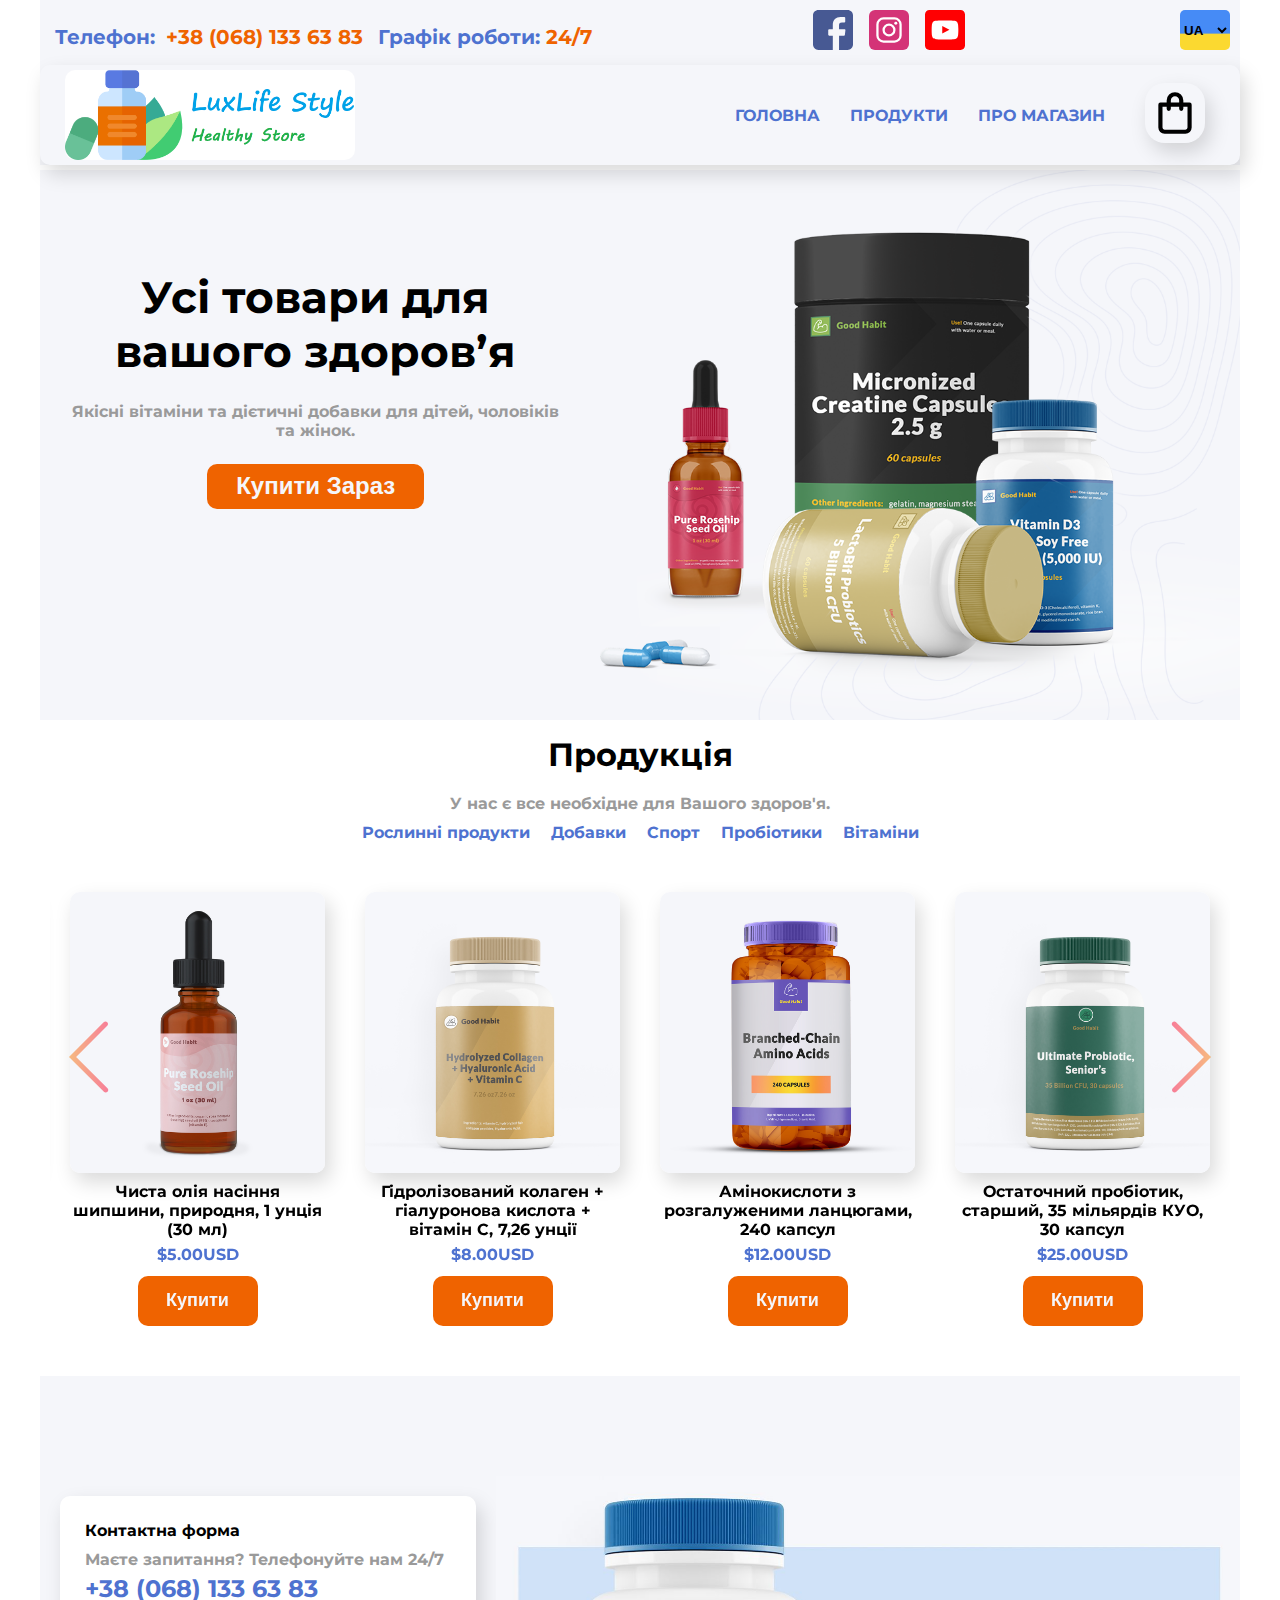
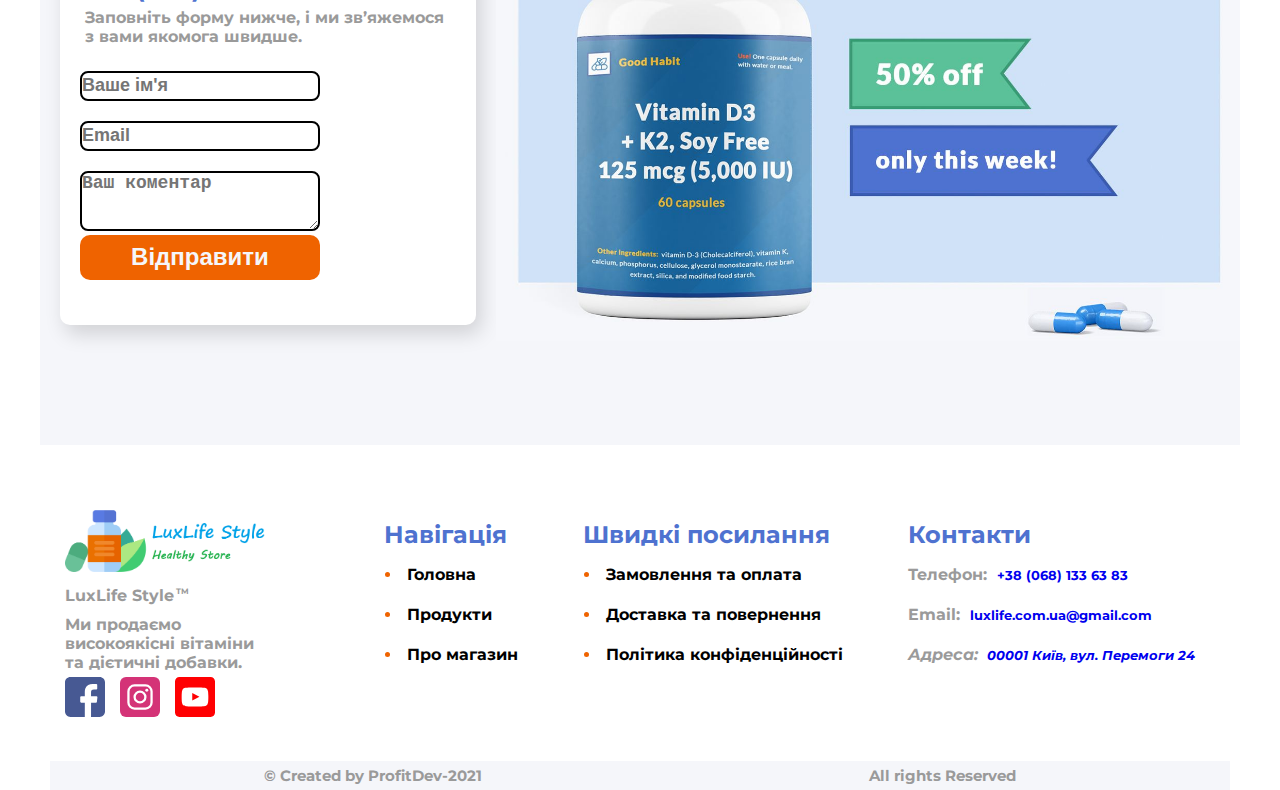
<file: index.html>
<!DOCTYPE html>
<html lang="en">
<head>
	<meta charset="UTF-8">
	<meta http-equiv="X-UA-Compatible" content="IE=edge">
	<meta name="viewport" content="width=device-width, initial-scale=1.0">
	<title>My coursel project adaptive burger + carousel</title>
    <link rel="stylesheet" href="css/css-base-data/top-contact.css">
    <link rel="stylesheet" href="css/css-base-data/burger.css">
    <link rel="stylesheet" href="css/css-base-data/form-content.css">
    <link rel="stylesheet" href="css/css-base-data/footer.css">
	<link rel="stylesheet" href="css/index/carousel.css">
	<link rel="stylesheet" href="css/index/main.css">
	<link rel="stylesheet" href="js/index.js">
</head>
<body>
	<!-- header-top -->
	<header>
		<div class="header-top-content">
			<div class="contacts">
				<div class="contact-title">Телефон:
					<a href="tel:+380681336383">+38 (068) 133 63 83</a>
				</div>
				<div class="working-hours">Графік роботи: <span>24/7</span></div>
			</div>
			<div class="social-icons">
				<a href="http://www.facebook.com" target="_blank"><img src="img/header-img/sn-icons/facebook-a.svg" alt="іконка фейсбук"></a>
				<a href="http://www.instagram.com" target="_blank"><img src="img/header-img/sn-icons/insta.svg" alt="іконка інстаграм"></a>
				<a href="http://www.youtube.com" target="_blank"><img src="img/header-img/sn-icons/yout.svg" alt="іконка ютуб"></a>
			</div>
			<div class="languages">
				<div class="lng-list">
					<select>
						<option value="1">UA</option>
						<option value="2">RU</option>
						<option value="3">EN</option>
					</select>
				</div>
			</div>
		</div>
		<div class="header">
			<div class="header-body">
				<a href="index.html" class="header-logo">
					<img src="img/header-img/logo-icons/logo.png" alt="logo">
				</a>
				<div class="header-burger">
					<span></span>
				</div>
				<nav class="header-menu">
					<ul class="header-list">
						<li>
							<a class="header-link" href="index.html">Головна</a>
						</li>
						<li>
							<a class="header-link" href="products.html">Продукти</a>
						</li>
						<li>
							<a class="header-link" href="about-us.html">Про магазин</a>
						</li>
						<li>
							<a href="shopping-cart.html"><img class="sh-cart" src="img/header-img/shopping-cart-ic/sh-cart.svg" alt="іконка корзини покупок"></a>
						</li>
						<li>
							<a class="header-link" href="shopping-cart.html">Кошик</a>
						</li>
					</ul>
					<div class="header-top-content-burger">
						<div class="contacts">
							<div class="contact-title">Телефон:
								<a href="tel:+380681336383">+38 (068) 133 63 83</a>
							</div>
							<div class="working-hours">Графік роботи: <span>24/7</span></div>
						</div>
						<div class="social-icons">
							<a href="http://www.facebook.com" target="_blank"><img src="img/header-img/sn-icons/facebook-a.svg" alt="іконка фейсбук"></a>
							<a href="http://www.instagram.com" target="_blank"><img src="img/header-img/sn-icons/insta.svg" alt="іконка інстаграм"></a>
							<a href="http://www.youtube.com" target="_blank"><img src="img/header-img/sn-icons/yout.svg" alt="іконка ютуб"></a>
						</div>
						<div class="languages">
							<div class="lng-list">
								<select>
									<option value="1">UA</option>
									<option value="2">RU</option>
									<option value="3">EN</option>
								</select>
							</div>
						</div>
					</div>
				</nav>
			</div>
		</div>
    </header>
    <main>
		<!-- banner-a -->
        <section class="banner-main">
			<div class="banner-m-content">
				<div class="banner-m-discription">
					<h1>Усі товари для вашого здоров’я</h1>
                    <br>
                    <p>
						Якісні вітаміни та дієтичні добавки для дітей, чоловіків та жінок.
                    </p>
                    <br>
                    <button>Купити Зараз</button>
                </div>
                <div>
					<img src="img/main-img/background/background-main.png" alt="основний банер">
                </div>
            </div>
        </section>
        <!-- products list -->
        <section class="prod-list-container">
			<div class="prod-list-inner">
				<header>
					<h1 class="prod-title">Продукція</h1>
                    <p>У нас є все необхідне для Вашого здоров'я.</p>
                    <nav>
						<a href="#">Рослинні продукти</a>
                        <a href="#">Добавки</a>
                        <a href="#">Спорт</a>
                        <a href="#">Пробіотики</a>
                        <a href="#">Вітаміни</a>
                    </nav>
                    <hr>
                </header>
				<!-- slider b -->
				<div class="wrapper">
					<div class="slider">
						<div class="slider-item">
							<article>
								<img src="img/main-img/products/herbal-products/a.jpg" alt="Чиста олія насіння шипшини, 1 унція (30 мл)">
								<h4 class="product-title">Чиста олія насіння шипшини, природня, 1 унція (30 мл)</h4>
								<span class="prod-price">$5.00USD</span>
								<br>
								<button>Купити</button>
							</article>
						</div>
						<div class="slider-item">
							<article>
								<img src="img/main-img/products/supplements/a.jpg" alt="Гідролізований колаген + гіалуронова кислота + вітамін С, 7,26 унції">
								<h4 class="product-title">Гідролізований колаген + гіалуронова кислота + вітамін С, 7,26 унції</h4>
								<span class="prod-price">$8.00USD</span>
								<br>
								<button>Купити</button>
							</article>
						</div>
						<div class="slider-item">
							<article>
								<img src="img/main-img/products/sports/a.jpg" alt="Амінокислоти з розгалуженими ланцюгами, 240 капсул">
								<h4 class="product-title">Амінокислоти з розгалуженими ланцюгами, 240 капсул</h4>
								<span class="prod-price">$12.00USD</span>
								<br>
								<button>Купити</button>
							</article>
						</div>
						<div class="slider-item">
							<article>
								<img src="img/main-img/products/probiotics/a.jpg" alt="Остаточний пробіотик, старший, 35 мільярдів КУО, 30 капсул">
								<h4 class="product-title">Остаточний пробіотик, старший, 35 мільярдів КУО, 30 капсул</h4>
								<span class="prod-price">$25.00USD</span>
								<br>
								<button>Купити</button>
							</article>
						</div>
						<div class="slider-item">
							<article>
								<img src="img/main-img/products/herbal-products/a.jpg" alt="Чиста олія насіння шипшини, 1 унція (30 мл)">
								<h4 class="product-title">Чиста олія насіння шипшини, природня, 1 унція (30 мл)</h4>
								<span class="prod-price">$5.00USD</span>
								<br>
								<button>Купити</button>
							</article>
						</div>
						<div class="slider-item">
							<article>
								<img src="img/main-img/products/supplements/a.jpg" alt="Гідролізований колаген + гіалуронова кислота + вітамін С, 7,26 унції">
								<h4 class="product-title">Гідролізований колаген + гіалуронова кислота + вітамін С, 7,26 унції</h4>
								<span class="prod-price">$8.00USD</span>
								<br>
								<button>Купити</button>
							</article>
						</div>
						<div class="slider-item">
							<article>
								<img src="img/main-img/products/sports/a.jpg" alt="Амінокислоти з розгалуженими ланцюгами, 240 капсул">
								<h4 class="product-title">Амінокислоти з розгалуженими ланцюгами, 240 капсул</h4>
								<span class="prod-price">$12.00USD</span>
								<br>
								<button>Купити</button>
							</article>
						</div>
						<div class="slider-item">
							<article>
								<img src="img/main-img/products/probiotics/a.jpg" alt="Остаточний пробіотик, старший, 35 мільярдів КУО, 30 капсул">
								<h4 class="product-title">Остаточний пробіотик, старший, 35 мільярдів КУО, 30 капсул</h4>
								<span class="prod-price">$25.00USD</span>
								<br>
								<button>Купити</button>
							</article>
						</div>
						<div class="slider-item">
							<article>
								<img src="img/main-img/products/herbal-products/a.jpg" alt="Чиста олія насіння шипшини, 1 унція (30 мл)">
								<h4 class="product-title">Чиста олія насіння шипшини, природня, 1 унція (30 мл)</h4>
								<span class="prod-price">$5.00USD</span>
								<br>
								<button>Купити</button>
							</article>
						</div>
					</div>
				</div>
			</div>
        </section>
        <!-- contact form -->
        <section class="low-form-content">
			<div class="form">
				<div class="form-text">
					<h4>Контактна форма</h4>
                    <p>Маєте запитання? Телефонуйте нам 24/7</p>
                    <span>
						<a href="tel:+380681336383">+38 (068) 133 63 83</a>
                    </span>
                    <p>Заповніть форму нижче, і ми зв’яжемося з вами якомога швидше.</p>
                </div>
                <form>
					<label>
						<input type="text" name="name" placeholder="Ваше ім'я" required>
                    </label>
                    <label class="email">
						<input type="email" name="email" placeholder="Email" required>
                    </label>
                    <label>
						<textarea name="message" placeholder="Ваш коментар" maxlength="100" required></textarea>
                    </label>
                    <br>
                    <button type="submit">Відправити</button>
                </form>
            </div>
            <div>
				<img src="img/footer-img/banner-footer.jpg" alt="нижній баннер">
            </div>
        </section>
    </main>
    <!-- footer -->
    <footer>
		<section class="ftr-wr">
			<div class="ftr-logo-container">
				<img class="ftr-logo" src="img/header-img/logo-icons/logo.png" alt="логотип">
                <h4>LuxLife Style<span> TM</span></h4>
                <p>Ми продаємо високоякісні вітаміни та дієтичні добавки.</p>
                <div class="ftr-icons">
					<a href="http://www.facebook.com" target="_blank"><img src="img/header-img/sn-icons/facebook-a.svg" alt="іконка фейсбук"></a>
                    <a href="http://www.instagram.com" target="_blank"><img src="img/header-img/sn-icons/insta.svg" alt="іконка інстаграм"></a>
                    <a href="http://www.youtube.com" target="_blank"><img src="img/header-img/sn-icons/yout.svg" alt="іконка ютуб"></a>
                </div>
            </div>
            <nav class="nav-wr">
				<div class="manu-nav">
					<h2>Навігація</h2>
                    <ul>
						<li><a href="index.html">Головна</a></li>
                        <li><a href="products.html">Продукти</a></li>
                        <li><a href="about-us.html">Про магазин</a></li>
                    </ul>
                </div>
                <div class="ftr-qlinks">
					<h2>Швидкі посилання</h2>
                    <ul>
						<li><a href="order_payment.html">Замовлення та оплата</a></li>
                        <li><a href="delivery_return.html">Доставка та повернення</a></li>
                        <li><a href="privacy-policy.html">Політика конфіденційності</a></li>
                    </ul>
                </div>
                <div class="ftr-contacts">
					<h2>Контакти</h2>
                    <span class="f-contact-title">Телефон:
						<a href="tel:+380681336383">+38 (068) 133 63 83</a>
                    </span>
                    <br>
                    <span class="f-contact-title">Email:
						<a href="mailto:luxlife.com.ua@gmail.com/">luxlife.com.ua@gmail.com</a>
                    </span>
                    <br>
                    <address class="f-contact-title"><span>Адреса:</span>
                        <a href="https://goo.gl/maps/BroxCbzS1beCX99C8" target="_blank">00001 Київ, вул. Перемоги 24</a>
                    </address>
                </div>
            </nav>
        </section>
        <div class="created-by">
			<p>© Created by ProfitDev-2021</p>
            <p>All rights Reserved</p>
        </div>
    </footer>

	<!-- jQuery -->
	<script src="https://code.jquery.com/jquery-3.5.1.min.js"></script>
	<script src="https://code.jquery.com/jquery-3.5.1.slim.min.js"></script>
	
	<!-- JS -->
	<script src="js/slick.min.js"></script>
	<script src="js/carousel.js"></script>
	<script src="js/index.js"></script>

</body>
</html>
</file>
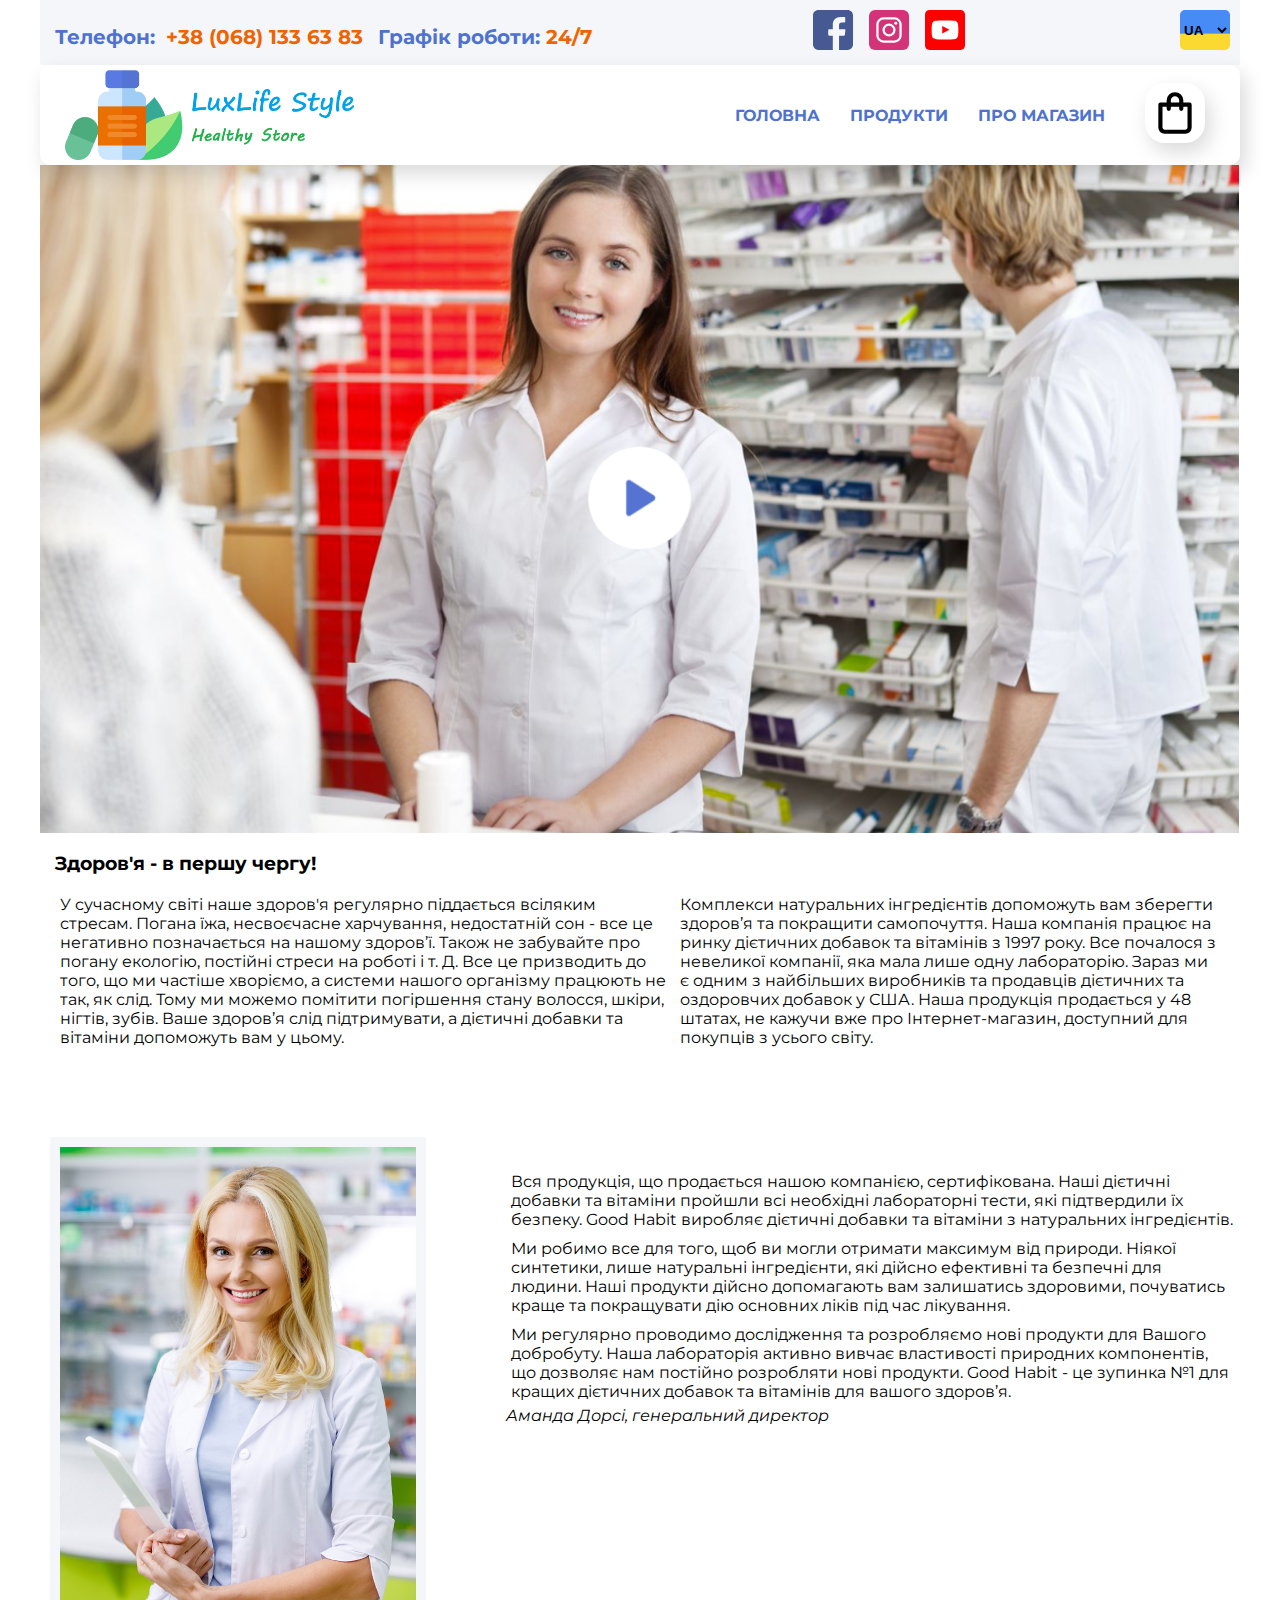
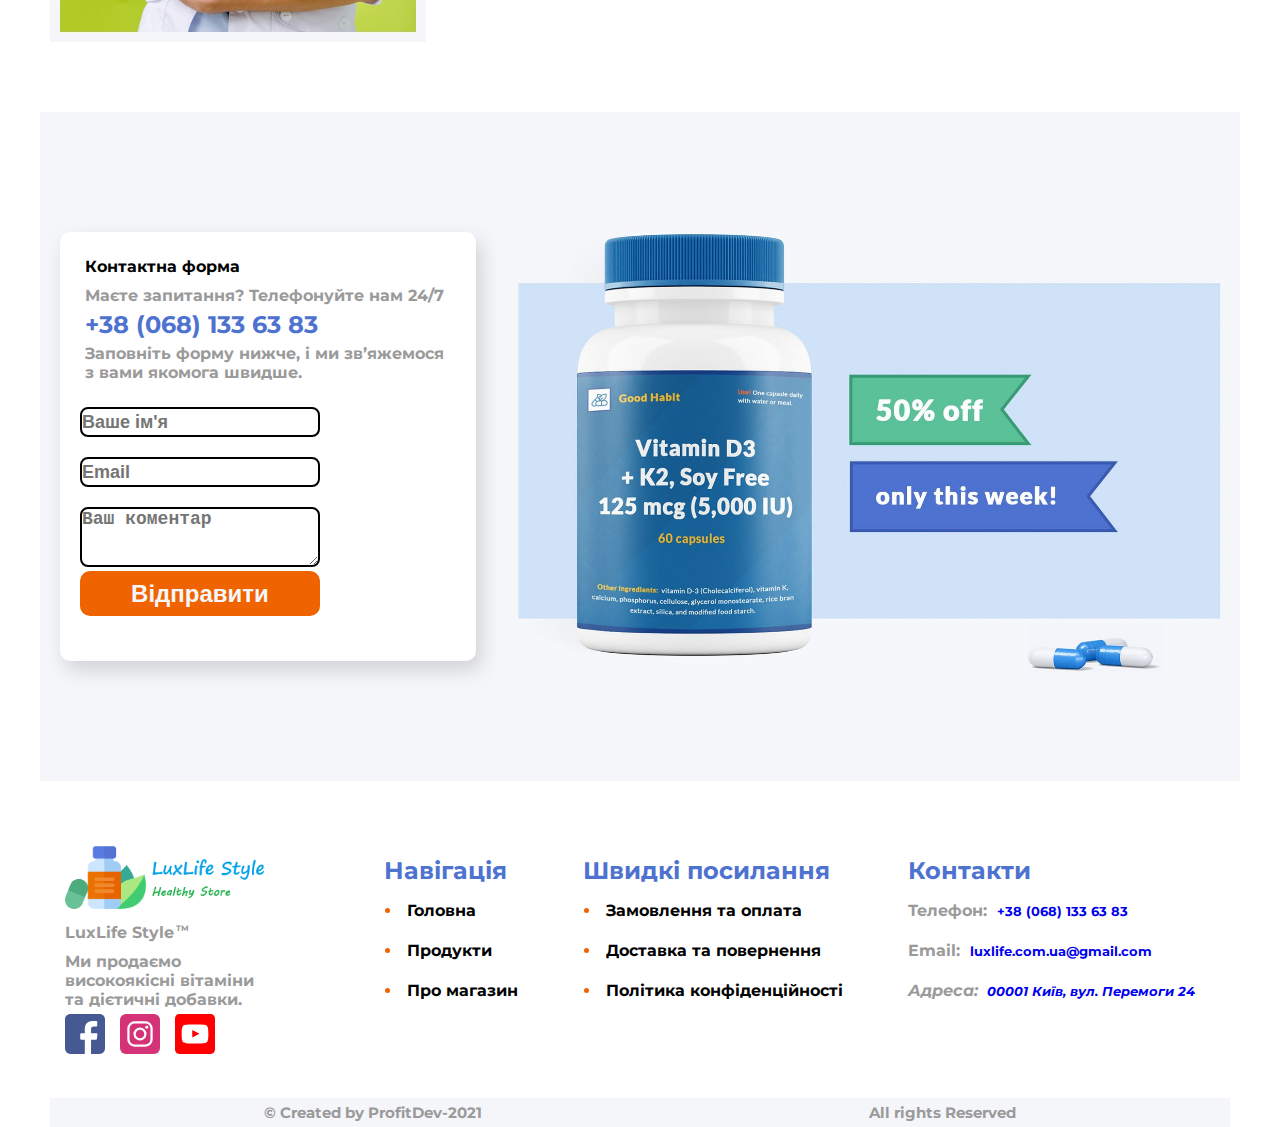
<file: about-us.html>
<!DOCTYPE html>
<html lang="uk">
<head>
    <meta charset="UTF-8">
    <meta name="viewport" content="width=device-width, initial-scale=1.0">
    <title>About us</title>
    <link rel="stylesheet" href="css/css-base-data/top-contact.css">
    <link rel="stylesheet" href="css/css-base-data/burger.css">
    <link rel="stylesheet" href="css/css-base-data/form-content.css">
    <link rel="stylesheet" href="css/css-base-data/footer.css">
    <link rel="stylesheet" href="css/about-us/about-us-main.css">
</head>
<body>
     <!-- header-top -->
     <header>
        <div class="header-top-content">
            <div class="contacts">
                <div class="contact-title">Телефон:
                    <a href="tel:+380681336383">+38 (068) 133 63 83</a>
                </div>
                <div class="working-hours">Графік роботи: <span>24/7</span></div>
            </div>
            <div class="social-icons">
                <a href="http://www.facebook.com" target="_blank"><img src="img/header-img/sn-icons/facebook-a.svg" alt="іконка фейсбук"></a>
                <a href="http://www.instagram.com" target="_blank"><img src="img/header-img/sn-icons/insta.svg" alt="іконка інстаграм"></a>
                <a href="http://www.youtube.com" target="_blank"><img src="img/header-img/sn-icons/yout.svg" alt="іконка ютуб"></a>
            </div>
            <div class="languages">
                <div class="lng-list">
                    <select>
                        <option value="1">UA</option>
                        <option value="2">RU</option>
                        <option value="3">EN</option>
                    </select>
                </div>
            </div>
        </div>
        <div class="header-body">
            <a href="index.html" class="header-logo">
                <img src="img/header-img/logo-icons/logo.png" alt="logo">
            </a>
            <div class="header-burger">
                <span></span>
            </div>
            <nav class="header-menu">
                <ul class="header-list">
                    <li>
                        <a class="header-link" href="index.html">Головна</a>
                    </li>
                    <li>
                        <a class="header-link" href="products.html">Продукти</a>
                    </li>
                    <li>
                    <a class="header-link" href="about-us.html">Про магазин</a>
                    </li>
                    <li>
                        <a href="shopping-cart.html"><img class="sh-cart" src="img/header-img/shopping-cart-ic/sh-cart.svg" alt="іконка корзини покупок"></a>
                    </li>
                    <li>
                        <a class="header-link" href="shopping-cart.html">Кошик</a>
                    </li>
                </ul>
                <div class="header-top-content-burger">
                    <div class="contacts">
                        <div class="contact-title">Телефон:
                            <a href="tel:+380681336383">+38 (068) 133 63 83</a>
                        </div>
                        <div class="working-hours">Графік роботи: <span>24/7</span></div>
                    </div>
                    <div class="social-icons">
                        <a href="http://www.facebook.com" target="_blank"><img src="img/header-img/sn-icons/facebook-a.svg" alt="іконка фейсбук"></a>
                        <a href="http://www.instagram.com" target="_blank"><img src="img/header-img/sn-icons/insta.svg" alt="іконка інстаграм"></a>
                        <a href="http://www.youtube.com" target="_blank"><img src="img/header-img/sn-icons/yout.svg" alt="іконка ютуб"></a>
                    </div>
                    <div class="languages">
                        <div class="lng-list">
                            <select>
                                <option value="1">UA</option>
                                <option value="2">RU</option>
                                <option value="3">EN</option>
                            </select>
                        </div>
                    </div>
                </div>
            </nav>
        </div>
    </header>
    <!-- main -->
    <main>
        <section>
            <div>
                <img src="img/about-us/header-img.png" alt="картинка про нас">
            </div>
            <h3>Здоров'я - в першу чергу!</h3>
            <div class="h-about-us-discription">
                <p>
                    У сучасному світі наше здоров'я регулярно піддається всіляким стресам. Погана їжа, несвоєчасне харчування, недостатній сон - все це негативно позначається на нашому здоров’ї. Також не забувайте про погану екологію, постійні стреси на роботі і т. Д. Все це призводить до того, що ми частіше хворіємо, а системи нашого організму працюють не так, як слід. Тому ми можемо помітити погіршення стану волосся, шкіри, нігтів, зубів. Ваше здоров’я слід підтримувати, а дієтичні добавки та вітаміни допоможуть вам у цьому. 
                </p>
                <p>
                    Комплекси натуральних інгредієнтів допоможуть вам зберегти здоров’я та покращити самопочуття. Наша компанія працює на ринку дієтичних добавок та вітамінів з 1997 року. Все почалося з невеликої компанії, яка мала лише одну лабораторію. Зараз ми є одним з найбільших виробників та продавців дієтичних та оздоровчих добавок у США. Наша продукція продається у 48 штатах, не кажучи вже про Інтернет-магазин, доступний для покупців з усього світу. 
                </p>
            </div>
            <div class="wr-ab-us-low">
                <span class="b-about-us-img">
                    <img src="img/about-us/general-director.jpg" alt="генеральний директор">
                </span>
                <div class="b-about-us-discription">
                    <p>Вся продукція, що продається нашою компанією, сертифікована. Наші дієтичні добавки та вітаміни пройшли всі необхідні лабораторні тести, які підтвердили їх безпеку. Good Habit виробляє дієтичні добавки та вітаміни з натуральних інгредієнтів. </p>
                    <p>Ми робимо все для того, щоб ви могли отримати максимум від природи. Ніякої синтетики, лише натуральні інгредієнти, які дійсно ефективні та безпечні для людини. Наші продукти дійсно допомагають вам залишатись здоровими, почуватись краще та покращувати дію основних ліків під час лікування.</p>
                    <p>Ми регулярно проводимо дослідження та розробляємо нові продукти для Вашого добробуту. Наша лабораторія активно вивчає властивості природних компонентів, що дозволяє нам постійно розробляти нові продукти. Good Habit - це зупинка №1 для кращих дієтичних добавок та вітамінів для вашого здоров’я.</p>
                    <i>Аманда Дорсі, генеральний директор</i>
                </div>
            </div>
        </section>
        <!-- contact form -->
        <section class="low-form-content">
            <div class="form">
                <div class="form-text">
                    <h4>Контактна форма</h4>
                    <p>Маєте запитання? Телефонуйте нам 24/7</p>
                    <span>
                        <a href="tel:+380681336383">+38 (068) 133 63 83</a>
                    </span>
                    <p>Заповніть форму нижче, і ми зв’яжемося з вами якомога швидше.</p>
                </div>
                <form>
                    <label>
                        <input type="text" name="name" placeholder="Ваше ім'я" required>
                    </label>
                    <label class="email">
                        <input type="email" name="email" placeholder="Email" required>
                    </label>
                    <label>
                        <textarea name="message" placeholder="Ваш коментар" maxlength="100" required></textarea>
                    </label>
                    <br>
                    <button type="submit">Відправити</button>
                </form>
            </div>
            <div>
                <img src="img/footer-img/banner-footer.jpg" alt="нижній баннер">
            </div>
        </section>
    </main>
    <!-- footer -->
    <footer>
        <section class="ftr-wr">
            <div class="ftr-logo-container">
                <img class="ftr-logo" src="img/header-img/logo-icons/logo.png" alt="логотип">
                <h4>LuxLife Style<span> TM</span></h4>
                <p>Ми продаємо високоякісні вітаміни та дієтичні добавки.</p>
                <div class="ftr-icons">
                    <a href="http://www.facebook.com" target="_blank"><img src="img/header-img/sn-icons/facebook-a.svg" alt="іконка фейсбук"></a>
                    <a href="http://www.instagram.com" target="_blank"><img src="img/header-img/sn-icons/insta.svg" alt="іконка інстаграм"></a>
                    <a href="http://www.youtube.com" target="_blank"><img src="img/header-img/sn-icons/yout.svg" alt="іконка ютуб"></a>
                </div>
            </div>
            <nav class="nav-wr">
                <div class="manu-nav">
                    <h2>Навігація</h2>
                    <ul>
                        <li><a href="index.html">Головна</a></li>
                        <li><a href="products.html">Продукти</a></li>
                        <li><a href="about-us.html">Про магазин</a></li>
                    </ul>
                </div>
                <div class="ftr-qlinks">
                    <h2>Швидкі посилання</h2>
                    <ul>
                        <li><a href="order_payment.html">Замовлення та оплата</a></li>
                        <li><a href="delivery_return.html">Доставка та повернення</a></li>
                        <li><a href="privacy-policy.html">Політика конфіденційності</a></li>
                    </ul>
                </div>
                <div class="ftr-contacts">
                    <h2>Контакти</h2>
                    <span class="f-contact-title">Телефон:
                        <a href="tel:+380681336383">+38 (068) 133 63 83</a>
                    </span>
                    <br>
                    <span class="f-contact-title">Email:
                        <a href="mailto:luxlife.com.ua@gmail.com/">luxlife.com.ua@gmail.com</a>
                    </span>
                    <br>
                    <address class="f-contact-title"><span>Адреса:</span>
                        <a href="https://goo.gl/maps/BroxCbzS1beCX99C8" target="_blank">00001 Київ, вул. Перемоги 24</a>
                    </address>
                </div>
            </nav>
        </section>
        <div class="created-by">
            <p>© Created by ProfitDev-2021</p>
            <p>All rights Reserved</p>
        </div>
    </footer>
    <script src="https://code.jquery.com/jquery-3.5.1.slim.min.js"></script>
    <script src="js/index.js"></script>
    
</body>
</html>
</file>
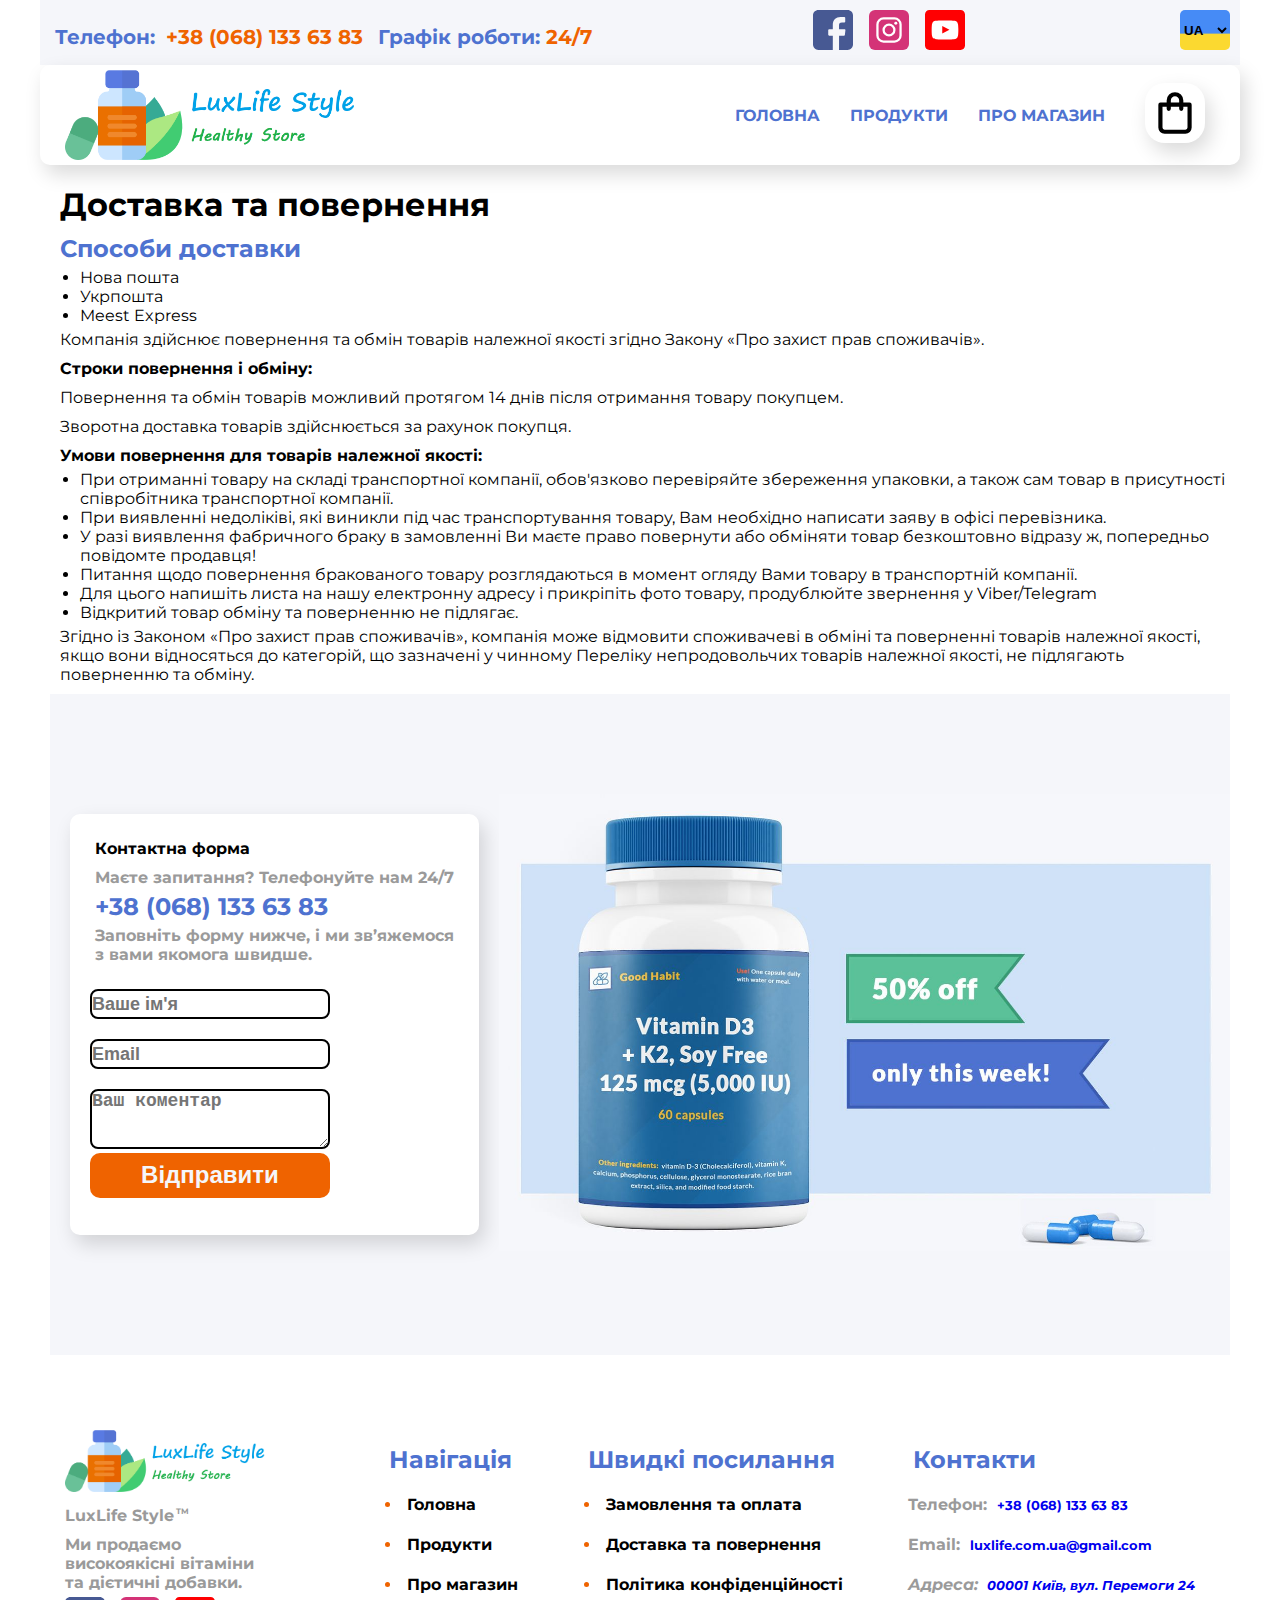
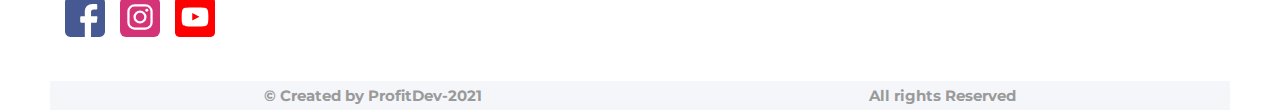
<file: delivery_return.html>
<!DOCTYPE html>
<html lang="uk">
<head>
    <meta charset="UTF-8">
    <meta name="viewport" content="width=device-width, initial-scale=1.0">
    <title>Delivery and return</title>
    <link rel="stylesheet" href="css/css-base-data/top-contact.css">
    <link rel="stylesheet" href="css/css-base-data/burger.css">
    <link rel="stylesheet" href="css/css-base-data/form-content.css">
    <link rel="stylesheet" href="css/css-base-data/footer.css">
    <link rel="stylesheet" href="css/delivery_return/delivery-return-main.css">
</head>
<body>
    <!-- header-top -->
    <header>
        <div class="header-top-content">
            <div class="contacts">
                <div class="contact-title">Телефон:
                    <a href="tel:+380681336383">+38 (068) 133 63 83</a>
                </div>
                <div class="working-hours">Графік роботи: <span>24/7</span></div>
            </div>
            <div class="social-icons">
                <a href="http://www.facebook.com" target="_blank"><img src="img/header-img/sn-icons/facebook-a.svg" alt="іконка фейсбук"></a>
                <a href="http://www.instagram.com" target="_blank"><img src="img/header-img/sn-icons/insta.svg" alt="іконка інстаграм"></a>
                <a href="http://www.youtube.com" target="_blank"><img src="img/header-img/sn-icons/yout.svg" alt="іконка ютуб"></a>
            </div>
            <div class="languages">
                <div class="lng-list">
                    <select>
                        <option value="1">UA</option>
                        <option value="2">RU</option>
                        <option value="3">EN</option>
                    </select>
                </div>
            </div>
        </div>
        <div class="header-body">
            <a href="index.html" class="header-logo">
                <img src="img/header-img/logo-icons/logo.png" alt="logo">
            </a>
            <div class="header-burger">
                <span></span>
            </div>
            <nav class="header-menu">
                <ul class="header-list">
                    <li>
                        <a class="header-link" href="index.html">Головна</a>
                    </li>
                    <li>
                        <a class="header-link" href="products.html">Продукти</a>
                    </li>
                    <li>
                    <a class="header-link" href="about-us.html">Про магазин</a>
                    </li>
                    <li>
                        <a href="shopping-cart.html"><img class="sh-cart" src="img/header-img/shopping-cart-ic/sh-cart.svg" alt="іконка корзини покупок"></a>
                    </li>
                    <li>
                        <a class="header-link" href="shopping-cart.html">Кошик</a>
                    </li>
                </ul>
                <div class="header-top-content-burger">
                    <div class="contacts">
                        <div class="contact-title">Телефон:
                            <a href="tel:+380681336383">+38 (068) 133 63 83</a>
                        </div>
                        <div class="working-hours">Графік роботи: <span>24/7</span></div>
                    </div>
                    <div class="social-icons">
                        <a href="http://www.facebook.com" target="_blank"><img src="img/header-img/sn-icons/facebook-a.svg" alt="іконка фейсбук"></a>
                        <a href="http://www.instagram.com" target="_blank"><img src="img/header-img/sn-icons/insta.svg" alt="іконка інстаграм"></a>
                        <a href="http://www.youtube.com" target="_blank"><img src="img/header-img/sn-icons/yout.svg" alt="іконка ютуб"></a>
                    </div>
                    <div class="languages">
                        <div class="lng-list">
                            <select>
                                <option value="1">UA</option>
                                <option value="2">RU</option>
                                <option value="3">EN</option>
                            </select>
                        </div>
                    </div>
                </div>
            </nav>
        </div>
    </header>
    <!-- main -->
    <main>
        <section>
            <!-- dr-discriptipn -->
            <div class="h-dr-discription">
                <h1>Доставка та повернення</h1>
                <h2>
                    Способи доставки
                </h2>
                <div>
                    <ul>
                        <li>Нова пошта</li>
                        <li>Укрпошта</li>
                        <li>Meest Express</li>
                    </ul>
                </div>
                <p>
                    Компанія здійснює повернення та обмін товарів належної якості згідно Закону «Про захист прав споживачів».
                </p>
                <div>
                    <p>Строки повернення і обміну:</p>
                    <p>Повернення та обмін товарів можливий протягом 14 днів після отримання товару покупцем.</p>
                    <p>
                        Зворотна доставка товарів здійснюється за рахунок покупця.
                    </p>
                </div>
                <div>
                    <p>
                        Умови повернення для товарів належної якості:
                    </p>
                    <ul>
                        <li>При отриманні товару на складі транспортної компанії, обов'язково перевіряйте збереження упаковки, а також сам товар в присутності співробітника транспортної компанії.</li>
                        <li>При виявленні недоліківі, які виникли під час транспортування товару, Вам необхідно написати заяву в офісі перевізника.</li>
                        <li>У разі виявлення фабричного браку в замовленні Ви маєте право повернути або обміняти товар безкоштовно відразу ж, попередньо повідомте продавця!</li>
                        <li>Питання щодо повернення бракованого товару розглядаються в момент огляду Вами товару в транспортній компанії.</li>
                        <li>Для цього напишіть листа на нашу електронну адресу і прикріпіть фото товару, продублюйте звернення у Viber/Telegram</li>
                        <li>Відкритий товар обміну та поверненню не підлягає.</li>
                    </ul>
                    <p>
                        Згідно із Законом «Про захист прав споживачів», компанія може відмовити споживачеві в обміні та поверненні товарів належної якості, якщо вони відносяться до категорій, що зазначені у чинному Переліку непродовольчих товарів належної якості, не підлягають поверненню та обміну.
                    </p>
                </div>
            </div>
        </section>
        <!-- contact form -->
        <section class="low-form-content">
            <div class="form">
            <div class="form-text">
                <h4>Контактна форма</h4>
                <p>Маєте запитання? Телефонуйте нам 24/7</p>
                <span>
                    <a href="tel:+380681336383">+38 (068) 133 63 83</a>
                </span>
                <p>Заповніть форму нижче, і ми зв’яжемося з вами якомога швидше.</p>
            </div>
            <form>
                <label>
                    <input type="text" name="name" placeholder="Ваше ім'я" required>
                </label>
                <label class="email">
                    <input type="email" name="email" placeholder="Email" required>
                </label>
                <label>
                    <textarea name="message" placeholder="Ваш коментар" maxlength="100" required></textarea>
                </label>
                <br>
                <button type="submit">Відправити</button>
            </form>
            </div>
            <div>
                <img src="img/footer-img/banner-footer.jpg" alt="нижній баннер">
            </div>
        </section>
    </main>
    <!-- footer -->
    <footer>
        <section class="ftr-wr">
            <div class="ftr-logo-container">
                <img class="ftr-logo" src="img/header-img/logo-icons/logo.png" alt="логотип">
                <h4>LuxLife Style<span> TM</span></h4>
                <p>Ми продаємо високоякісні вітаміни та дієтичні добавки.</p>
                <div class="ftr-icons">
                    <a href="http://www.facebook.com" target="_blank"><img src="img/header-img/sn-icons/facebook-a.svg" alt="іконка фейсбук"></a>
                    <a href="http://www.instagram.com" target="_blank"><img src="img/header-img/sn-icons/insta.svg" alt="іконка інстаграм"></a>
                    <a href="http://www.youtube.com" target="_blank"><img src="img/header-img/sn-icons/yout.svg" alt="іконка ютуб"></a>
                </div>
            </div>
            <nav class="nav-wr">
                <div class="manu-nav">
                    <h2>Навігація</h2>
                    <ul>
                        <li><a href="index.html">Головна</a></li>
                        <li><a href="products.html">Продукти</a></li>
                        <li><a href="about-us.html">Про магазин</a></li>
                    </ul>
                </div>
                <div class="ftr-qlinks">
                    <h2>Швидкі посилання</h2>
                    <ul>
                        <li><a href="order_payment.html">Замовлення та оплата</a></li>
                        <li><a href="delivery_return.html">Доставка та повернення</a></li>
                        <li><a href="privacy-policy.html">Політика конфіденційності</a></li>
                    </ul>
                </div>
                <div class="ftr-contacts">
                    <h2>Контакти</h2>
                    <span class="f-contact-title">Телефон:
                        <a href="tel:+380681336383">+38 (068) 133 63 83</a>
                    </span>
                    <br>
                    <span class="f-contact-title">Email:
                        <a href="mailto:luxlife.com.ua@gmail.com/">luxlife.com.ua@gmail.com</a>
                    </span>
                    <br>
                    <address class="f-contact-title"><span>Адреса:</span>
                        <a href="https://goo.gl/maps/BroxCbzS1beCX99C8" target="_blank">00001 Київ, вул. Перемоги 24</a>
                    </address>
                </div>
            </nav>
        </section>
        <div class="created-by">
            <p>© Created by ProfitDev-2021</p>
            <p>All rights Reserved</p>
        </div>
    </footer>

    <script src="https://code.jquery.com/jquery-3.5.1.slim.min.js"></script>
    <script src="js/index.js"></script>
    
</body>
</html>
</file>
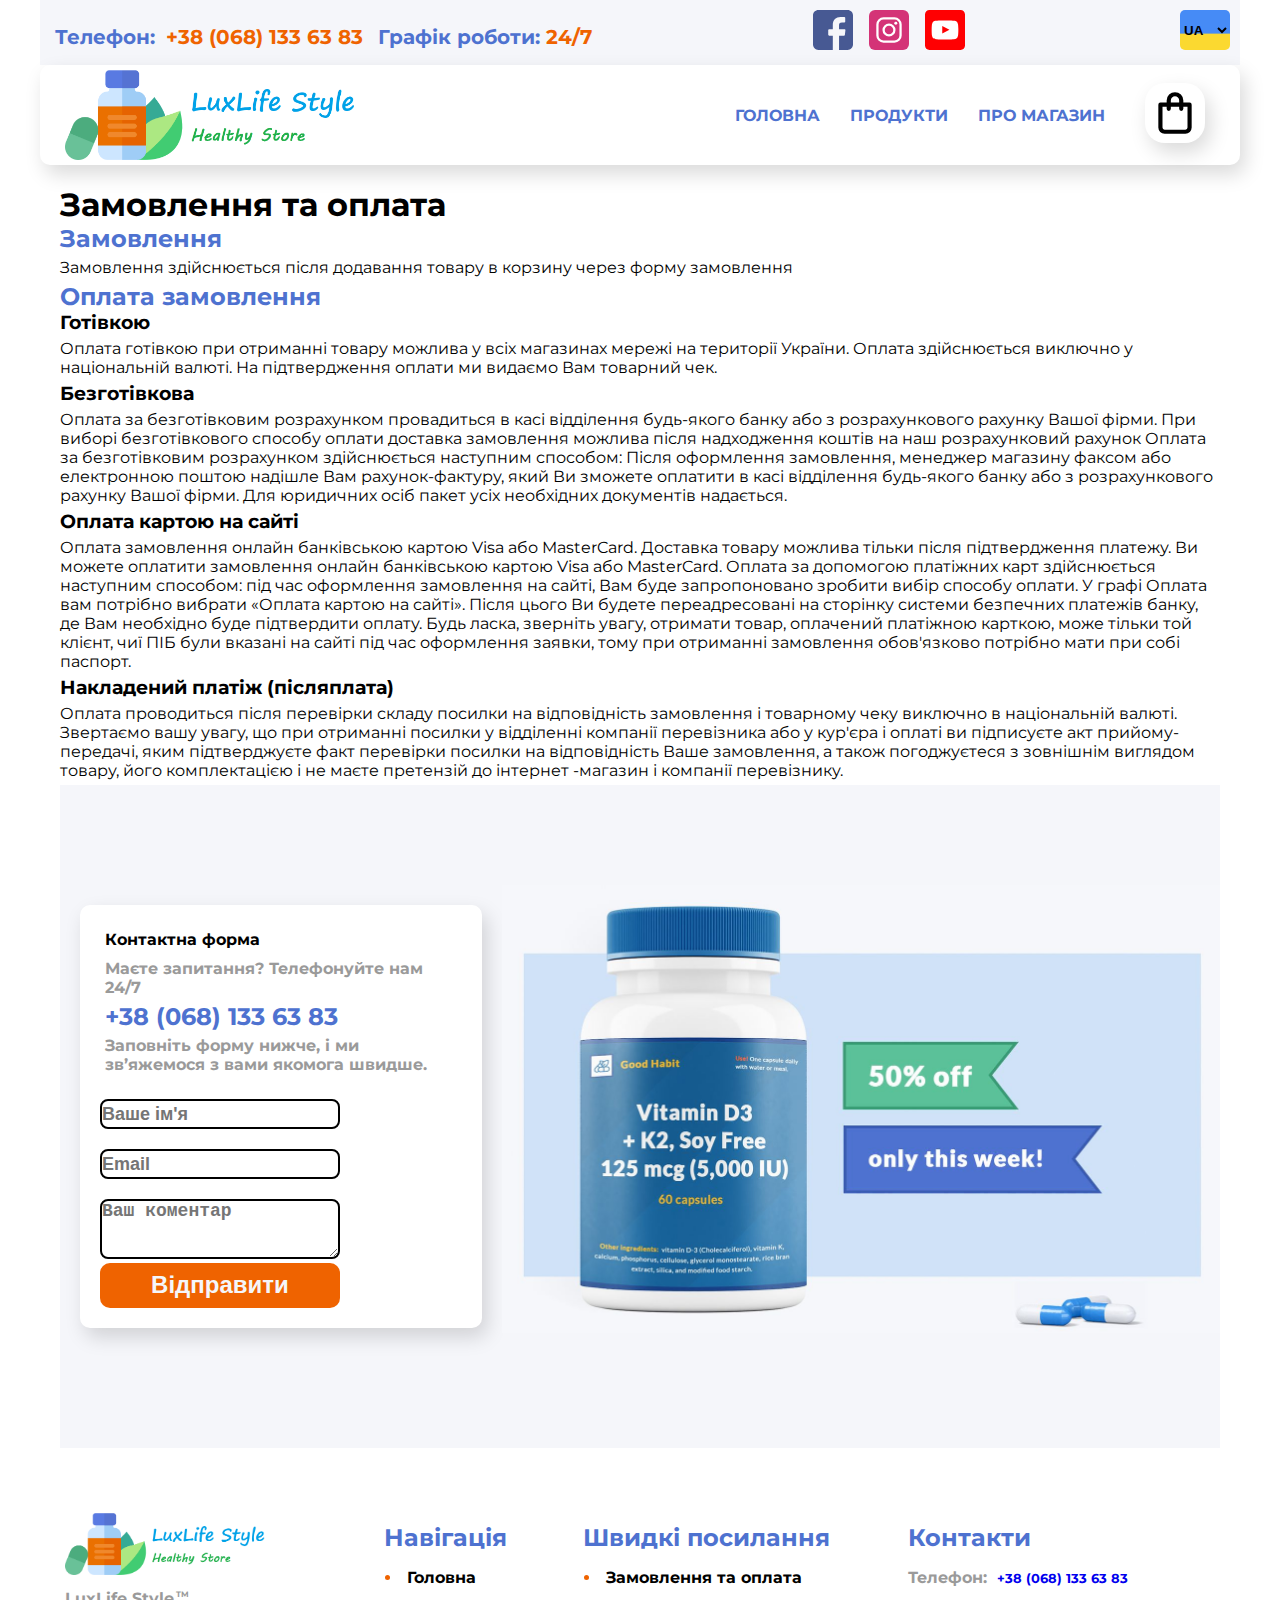
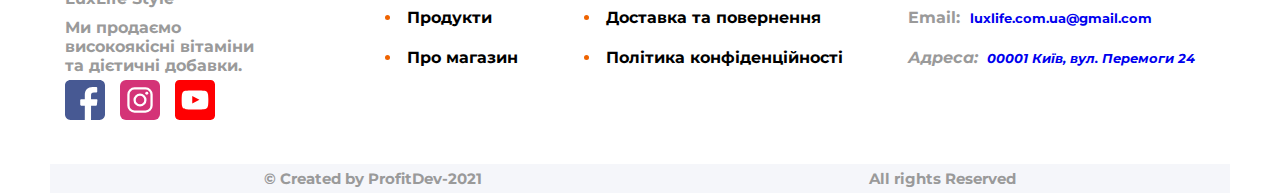
<file: order_payment.html>
<!DOCTYPE html>
<html lang="uk">
<head>
    <meta charset="UTF-8">
    <meta name="viewport" content="width=device-width, initial-scale=1.0">
    <title>Order and payment</title>
    <link rel="stylesheet" href="css/css-base-data/top-contact.css">
    <link rel="stylesheet" href="css/css-base-data/burger.css">
    <link rel="stylesheet" href="css/css-base-data/form-content.css">
    <link rel="stylesheet" href="css/css-base-data/footer.css">
    <link rel="stylesheet" href="css/order-payment/order-payment-main.css">
</head>
<body>
    <!-- header-top -->
    <header>
        <div class="header-top-content">
            <div class="contacts">
                <div class="contact-title">Телефон:
                    <a href="tel:+380681336383">+38 (068) 133 63 83</a>
                </div>
                <div class="working-hours">Графік роботи: <span>24/7</span></div>
            </div>
            <div class="social-icons">
                <a href="http://www.facebook.com" target="_blank"><img src="img/header-img/sn-icons/facebook-a.svg" alt="іконка фейсбук"></a>
                <a href="http://www.instagram.com" target="_blank"><img src="img/header-img/sn-icons/insta.svg" alt="іконка інстаграм"></a>
                <a href="http://www.youtube.com" target="_blank"><img src="img/header-img/sn-icons/yout.svg" alt="іконка ютуб"></a>
            </div>
            <div class="languages">
                <div class="lng-list">
                    <select>
                        <option value="1">UA</option>
                        <option value="2">RU</option>
                        <option value="3">EN</option>
                    </select>
                </div>
            </div>
        </div>
        <div class="header-body">
            <a href="index.html" class="header-logo">
                <img src="img/header-img/logo-icons/logo.png" alt="logo">
            </a>
            <div class="header-burger">
                <span></span>
            </div>
            <nav class="header-menu">
                <ul class="header-list">
                    <li>
                        <a class="header-link" href="index.html">Головна</a>
                    </li>
                    <li>
                        <a class="header-link" href="products.html">Продукти</a>
                    </li>
                    <li>
                    <a class="header-link" href="about-us.html">Про магазин</a>
                    </li>
                    <li>
                        <a href="shopping-cart.html"><img class="sh-cart" src="img/header-img/shopping-cart-ic/sh-cart.svg" alt="іконка корзини покупок"></a>
                    </li>
                    <li>
                        <a class="header-link" href="shopping-cart.html">Кошик</a>
                    </li>
                </ul>
                <div class="header-top-content-burger">
                    <div class="contacts">
                        <div class="contact-title">Телефон:
                            <a href="tel:+380681336383">+38 (068) 133 63 83</a>
                        </div>
                        <div class="working-hours">Графік роботи: <span>24/7</span></div>
                    </div>
                    <div class="social-icons">
                        <a href="http://www.facebook.com" target="_blank"><img src="img/header-img/sn-icons/facebook-a.svg" alt="іконка фейсбук"></a>
                        <a href="http://www.instagram.com" target="_blank"><img src="img/header-img/sn-icons/insta.svg" alt="іконка інстаграм"></a>
                        <a href="http://www.youtube.com" target="_blank"><img src="img/header-img/sn-icons/yout.svg" alt="іконка ютуб"></a>
                    </div>
                    <div class="languages">
                        <div class="lng-list">
                            <select>
                                <option value="1">UA</option>
                                <option value="2">RU</option>
                                <option value="3">EN</option>
                            </select>
                        </div>
                    </div>
                </div>
            </nav>
        </div>
    </header>
    <!-- main -->
    <main>
        <div class="h-op-discription">
            <h1>Замовлення та оплата</h1>
            <h2>Замовлення</h2>
            <p>
                Замовлення здійснюється після додавання товару в корзину через форму замовлення
            </p>
            <h2>Оплата замовлення</h2>
            <h3>Готівкою</h3>
            <p>
                Оплата готівкою при отриманні товару можлива у всіх магазинах мережі на території України. Оплата здійснюється виключно у національній валюті. На підтвердження оплати ми видаємо Вам товарний чек.
            </p>
            <h3>Безготівкова</h3>
            <p>
                Оплата за безготівковим розрахунком провадиться в касі відділення будь-якого банку або з розрахункового рахунку Вашої фірми. При виборі безготівкового способу оплати доставка замовлення можлива після надходження коштів на наш розрахунковий рахунок
                Оплата за безготівковим розрахунком здійснюється наступним способом:
                Після оформлення замовлення, менеджер магазину факсом або електронною поштою надішле Вам рахунок-фактуру, який Ви зможете оплатити в касі відділення будь-якого банку або з розрахункового рахунку Вашої фірми. Для юридичних осіб пакет усіх необхідних документів надається.
            </p>

            <h3>Оплата картою на сайті</h3>
            <p>
                Оплата замовлення онлайн банківською картою Visa або MasterCard. Доставка товару можлива тільки після підтвердження платежу.
                Ви можете оплатити замовлення онлайн банківською картою Visa або MasterCard. Оплата за допомогою платіжних карт здійснюється наступним способом: під час оформлення замовлення на сайті, Вам буде запропоновано зробити вибір способу оплати. У графі Оплата вам потрібно вибрати «Оплата картою на сайті».
                Після цього Ви будете переадресовані на сторінку системи безпечних платежів банку, де Вам необхідно буде підтвердити оплату.
                Будь ласка, зверніть увагу, отримати товар, оплачений платіжною карткою, може тільки той клієнт, чиї ПІБ були вказані на сайті під час оформлення заявки, тому при отриманні замовлення обов'язково потрібно мати при собі паспорт.
            </p>

            <h3>Накладений платіж (післяплата)</h3>
            <p>
                Оплата проводиться після перевірки складу посилки на відповідність замовлення і товарному чеку виключно в національній валюті. Звертаємо вашу увагу, що при отриманні посилки у відділенні компанії перевізника або у кур'єра і оплаті ви підписуєте акт прийому-передачі, яким підтверджуєте факт перевірки посилки на відповідність Ваше замовлення, а також погоджуєтеся з зовнішнім виглядом товару, його комплектацією і не маєте претензій до інтернет -магазин і компанії перевізнику.
            </p>
        </div>
            <!-- contact form -->
            <section class="low-form-content">
                <div class="form">
                    <div class="form-text">
                        <h4>Контактна форма</h4>
                        <p>Маєте запитання? Телефонуйте нам 24/7</p>
                        <span>
                            <a href="tel:+380681336383">+38 (068) 133 63 83</a>
                        </span>
                        <p>Заповніть форму нижче, і ми зв’яжемося з вами якомога швидше.</p>
                    </div>
                    <form>
                        <label>
                            <input type="text" name="name" placeholder="Ваше ім'я" required>
                        </label>
                        <label class="email">
                            <input type="email" name="email" placeholder="Email" required>
                        </label>
                        <label>
                            <textarea name="message" placeholder="Ваш коментар" maxlength="100" required></textarea>
                        </label>
                        <br>
                        <button type="submit">Відправити</button>
                    </form>
                </div>
                <div>
                    <img src="img/footer-img/banner-footer.jpg" alt="нижній баннер">
                </div>
            </section>
        </main>
        <!-- footer -->
        <footer>
            <section class="ftr-wr">
                <div class="ftr-logo-container">
                    <img class="ftr-logo" src="img/header-img/logo-icons/logo.png" alt="логотип">
                    <h4>LuxLife Style<span> TM</span></h4>
                    <p>Ми продаємо високоякісні вітаміни та дієтичні добавки.</p>
                    <div class="ftr-icons">
                        <a href="http://www.facebook.com" target="_blank"><img src="img/header-img/sn-icons/facebook-a.svg" alt="іконка фейсбук"></a>
                        <a href="http://www.instagram.com" target="_blank"><img src="img/header-img/sn-icons/insta.svg" alt="іконка інстаграм"></a>
                        <a href="http://www.youtube.com" target="_blank"><img src="img/header-img/sn-icons/yout.svg" alt="іконка ютуб"></a>
                    </div>
                </div>
                <nav class="nav-wr">
                    <div class="manu-nav">
                        <h2>Навігація</h2>
                        <ul>
                            <li><a href="index.html">Головна</a></li>
                            <li><a href="products.html">Продукти</a></li>
                            <li><a href="about-us.html">Про магазин</a></li>
                        </ul>
                    </div>
                    <div class="ftr-qlinks">
                        <h2>Швидкі посилання</h2>
                        <ul>
                            <li><a href="order_payment.html">Замовлення та оплата</a></li>
                            <li><a href="delivery_return.html">Доставка та повернення</a></li>
                            <li><a href="privacy-policy.html">Політика конфіденційності</a></li>
                        </ul>
                    </div>
                    <div class="ftr-contacts">
                        <h2>Контакти</h2>
                        <span class="f-contact-title">Телефон:
                            <a href="tel:+380681336383">+38 (068) 133 63 83</a>
                        </span>
                        <br>
                        <span class="f-contact-title">Email:
                            <a href="mailto:luxlife.com.ua@gmail.com/">luxlife.com.ua@gmail.com</a>
                        </span>
                        <br>
                        <address class="f-contact-title"><span>Адреса:</span>
                            <a href="https://goo.gl/maps/BroxCbzS1beCX99C8" target="_blank">00001 Київ, вул. Перемоги 24</a>
                        </address>
                    </div>
                </nav>
            </section>
            <div class="created-by">
                <p>© Created by ProfitDev-2021</p>
                <p>All rights Reserved</p>
            </div>
        </footer>
    
        <script src="https://code.jquery.com/jquery-3.5.1.slim.min.js"></script>
        <script src="js/index.js"></script>
    
</body>
</html>
</file>
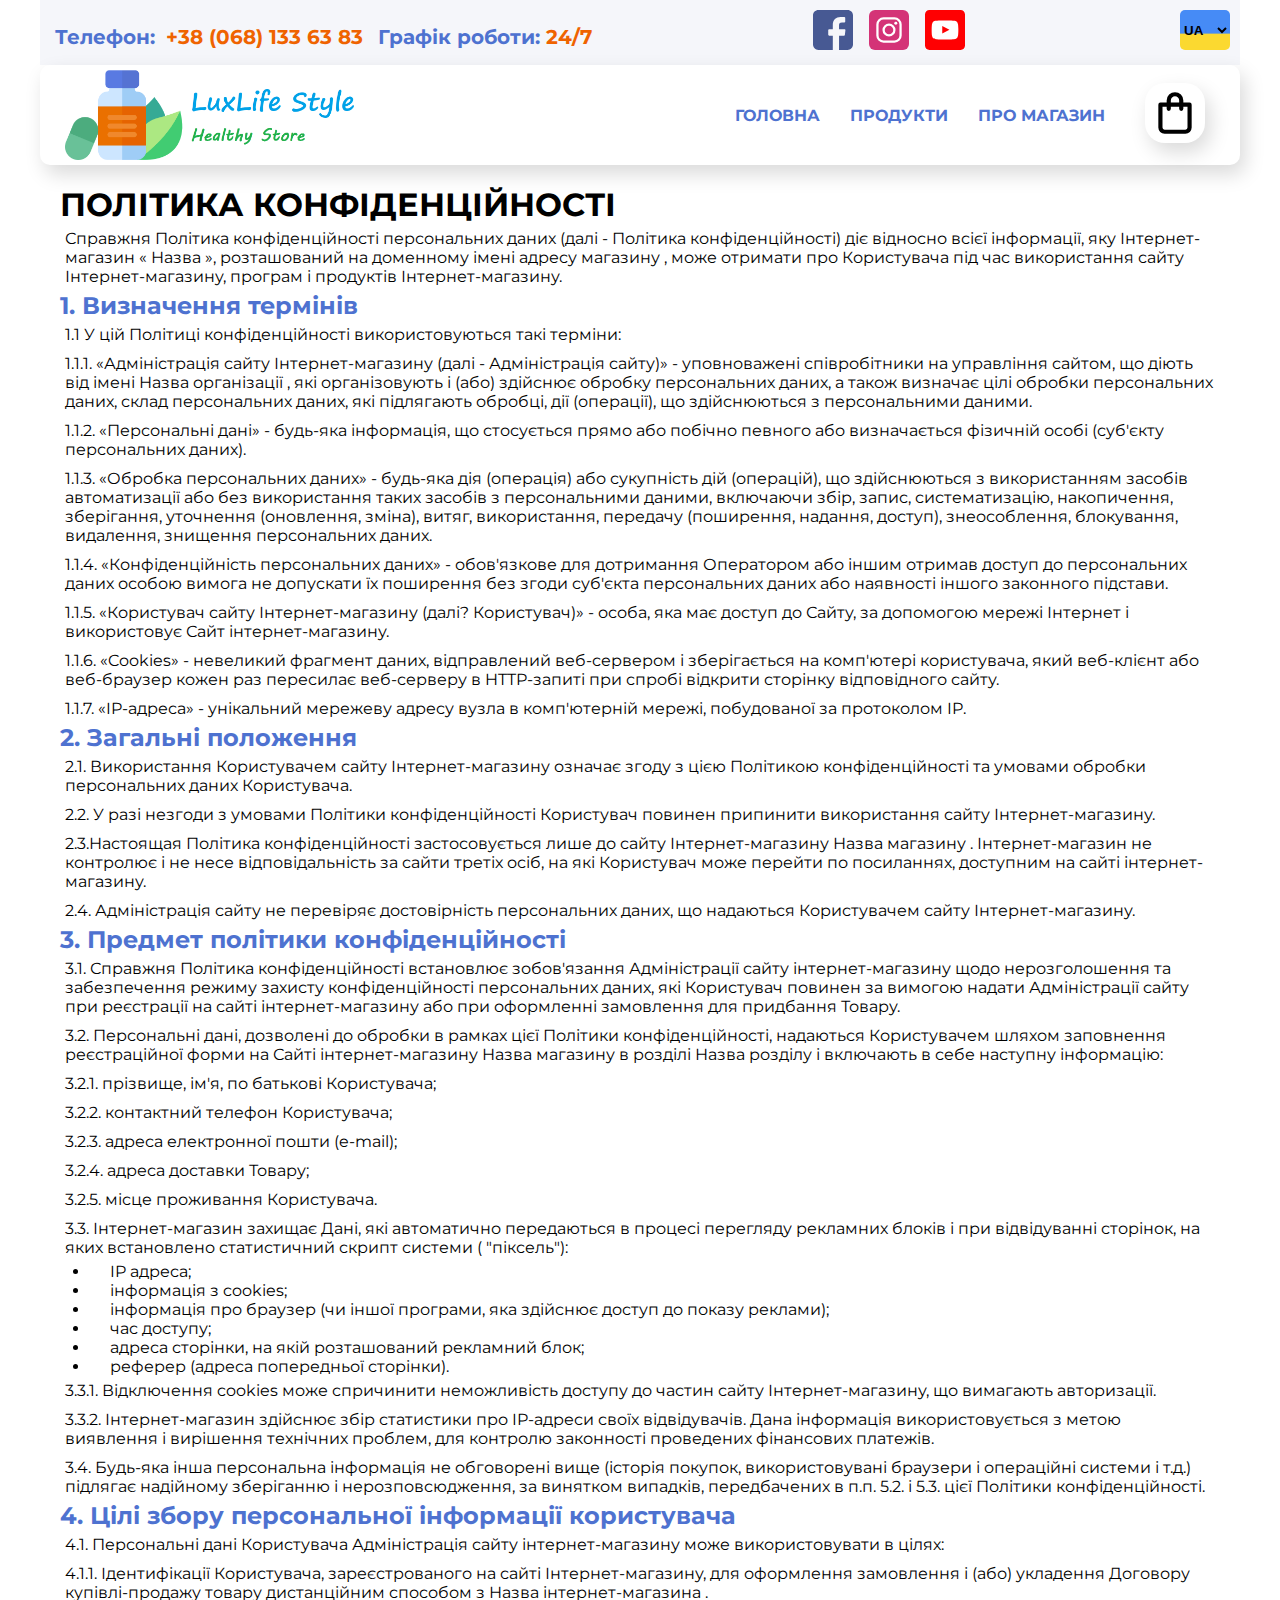
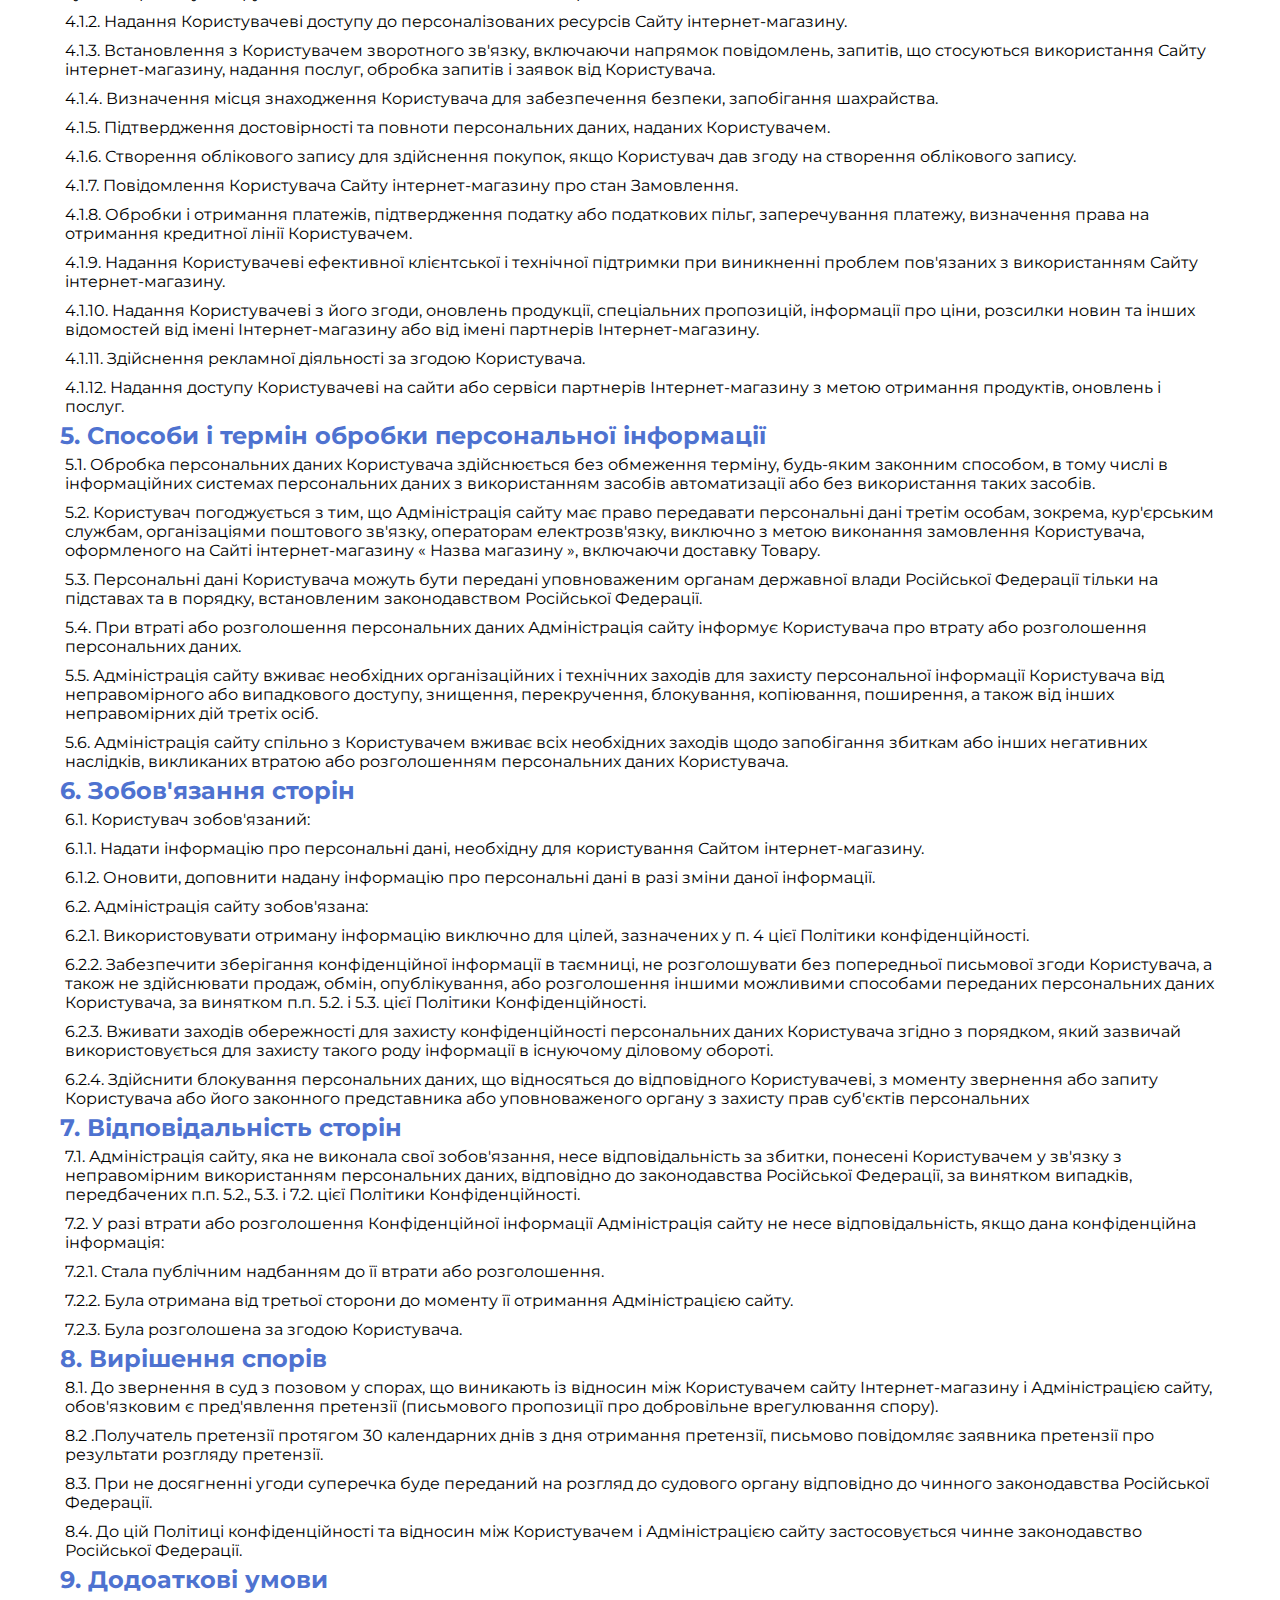
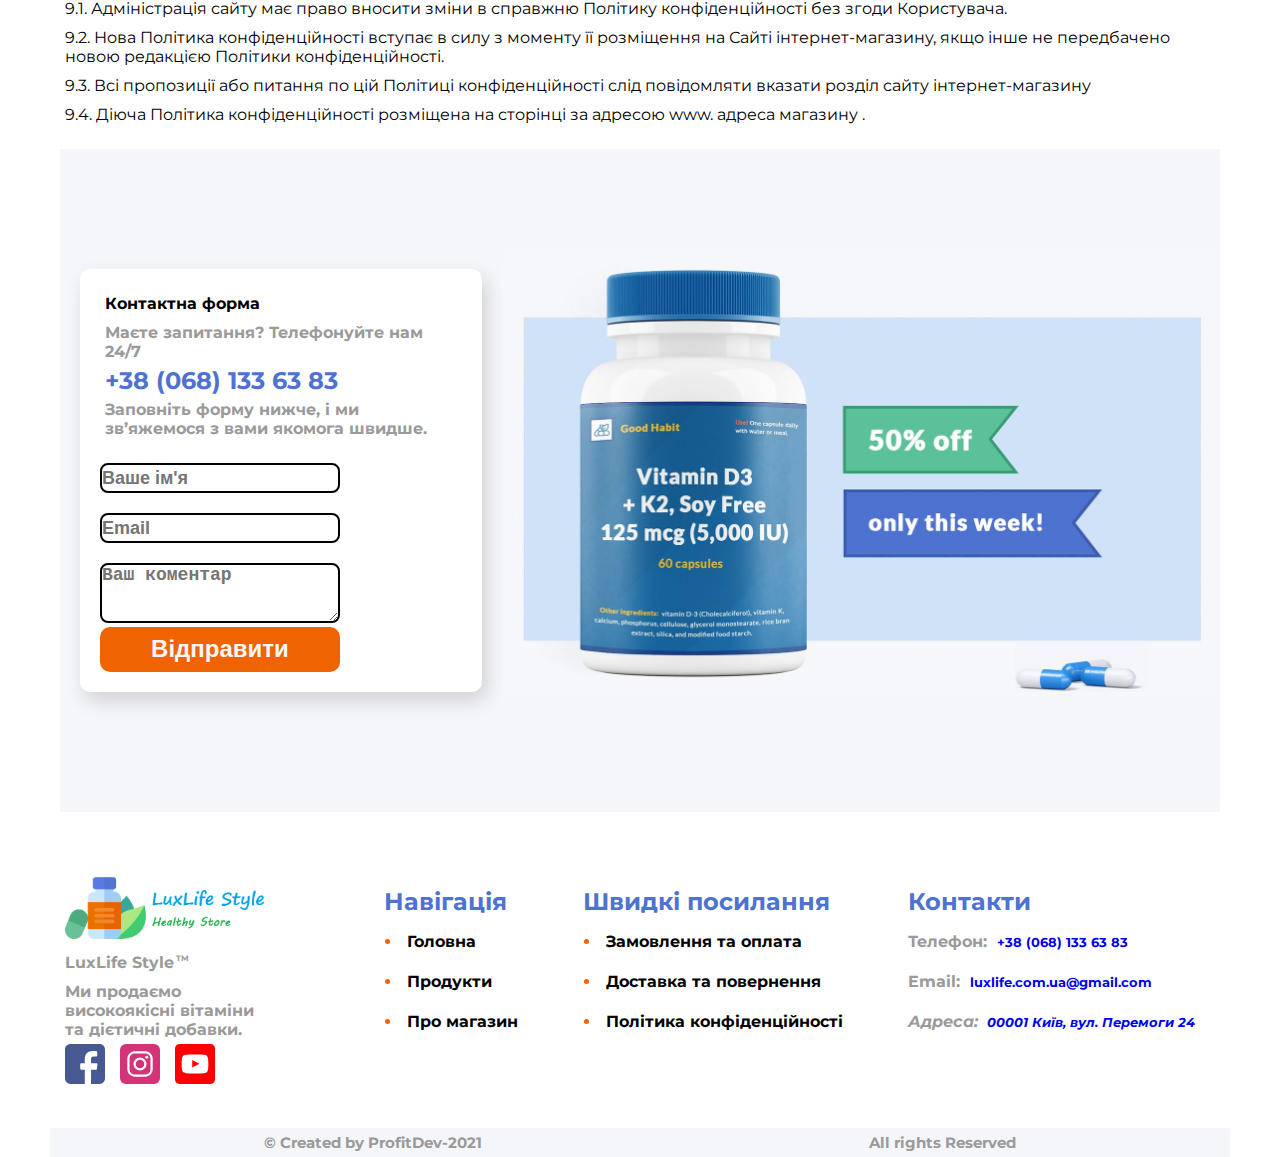
<file: privacy-policy.html>
<!DOCTYPE html>
<html lang="uk">
<head>
    <meta charset="UTF-8">
    <meta name="viewport" content="width=device-width, initial-scale=1.0">
    <title>Privacy policy</title>
    <link rel="stylesheet" href="css/css-base-data/top-contact.css">
    <link rel="stylesheet" href="css/css-base-data/burger.css">
    <link rel="stylesheet" href="css/css-base-data/form-content.css">
    <link rel="stylesheet" href="css/css-base-data/footer.css">
    <link rel="stylesheet" href="css/privacy-policy/privacy-policy-main.css">
</head>
<body>
    <!-- header-top -->
    <header>
        <div class="header-top-content">
            <div class="contacts">
                <div class="contact-title">Телефон:
                    <a href="tel:+380681336383">+38 (068) 133 63 83</a>
                </div>
                <div class="working-hours">Графік роботи: <span>24/7</span></div>
            </div>
            <div class="social-icons">
                <a href="http://www.facebook.com" target="_blank"><img src="img/header-img/sn-icons/facebook-a.svg" alt="іконка фейсбук"></a>
                <a href="http://www.instagram.com" target="_blank"><img src="img/header-img/sn-icons/insta.svg" alt="іконка інстаграм"></a>
                <a href="http://www.youtube.com" target="_blank"><img src="img/header-img/sn-icons/yout.svg" alt="іконка ютуб"></a>
            </div>
            <div class="languages">
                <div class="lng-list">
                    <select>
                        <option value="1">UA</option>
                        <option value="2">RU</option>
                        <option value="3">EN</option>
                    </select>
                </div>
            </div>
        </div>
        <div class="header-body">
            <a href="index.html" class="header-logo">
                <img src="img/header-img/logo-icons/logo.png" alt="logo">
            </a>
            <div class="header-burger">
                <span></span>
            </div>
            <nav class="header-menu">
                <ul class="header-list">
                    <li>
                        <a class="header-link" href="index.html">Головна</a>
                    </li>
                    <li>
                        <a class="header-link" href="products.html">Продукти</a>
                    </li>
                    <li>
                    <a class="header-link" href="about-us.html">Про магазин</a>
                    </li>
                    <li>
                        <a href="shopping-cart.html"><img class="sh-cart" src="img/header-img/shopping-cart-ic/sh-cart.svg" alt="іконка корзини покупок"></a>
                    </li>
                    <li>
                        <a class="header-link" href="shopping-cart.html">Кошик</a>
                    </li>
                </ul>
                <div class="header-top-content-burger">
                    <div class="contacts">
                        <div class="contact-title">Телефон:
                            <a href="tel:+380681336383">+38 (068) 133 63 83</a>
                        </div>
                        <div class="working-hours">Графік роботи: <span>24/7</span></div>
                    </div>
                    <div class="social-icons">
                        <a href="http://www.facebook.com" target="_blank"><img src="img/header-img/sn-icons/facebook-a.svg" alt="іконка фейсбук"></a>
                        <a href="http://www.instagram.com" target="_blank"><img src="img/header-img/sn-icons/insta.svg" alt="іконка інстаграм"></a>
                        <a href="http://www.youtube.com" target="_blank"><img src="img/header-img/sn-icons/yout.svg" alt="іконка ютуб"></a>
                    </div>
                    <div class="languages">
                        <div class="lng-list">
                            <select>
                                <option value="1">UA</option>
                                <option value="2">RU</option>
                                <option value="3">EN</option>
                            </select>
                        </div>
                    </div>
                </div>
            </nav>
        </div>
    </header>
    <!-- main -->
    <main>
        <section>
            <div>
            <!-- privacy-policy -->
            <h1>ПОЛІТИКА КОНФІДЕНЦІЙНОСТІ</h1>
                <p>
                Справжня Політика конфіденційності персональних даних (далі - Політика конфіденційності) діє відносно всієї інформації, яку Інтернет-магазин « Назва »,
                розташований на доменному імені адресу магазину , може отримати про Користувача під час використання сайту Інтернет-магазину, програм і продуктів Інтернет-магазину.
                </p>
            <h2>1. Визначення термінів</h2>
                <p>1.1 У цій Політиці конфіденційності використовуються такі терміни:</p>
                <p>1.1.1. «Адміністрація сайту Інтернет-магазину (далі - Адміністрація сайту)» - уповноважені співробітники на управління сайтом, що діють від імені Назва організації , які організовують і (або) здійснює обробку персональних даних, а також визначає цілі обробки персональних даних, склад персональних даних, які підлягають обробці, дії (операції), що здійснюються з персональними даними.</p>
                <p>1.1.2. «Персональні дані» - будь-яка інформація, що стосується прямо або побічно певного або визначається фізичній особі (суб'єкту персональних даних).</p>
                <p>1.1.3. «Обробка персональних даних» - будь-яка дія (операція) або сукупність дій (операцій), що здійснюються з використанням засобів автоматизації або без використання таких засобів з персональними даними, включаючи збір, запис, систематизацію, накопичення, зберігання, уточнення (оновлення, зміна), витяг, використання, передачу (поширення, надання, доступ), знеособлення, блокування, видалення, знищення персональних даних.</p>
                <p>1.1.4. «Конфіденційність персональних даних» - обов'язкове для дотримання Оператором або іншим отримав доступ до
                персональних даних особою вимога не допускати їх поширення без згоди суб'єкта персональних даних або наявності іншого законного підстави.</p>
                <p>1.1.5. «Користувач сайту Інтернет-магазину (далі? Користувач)» - особа, яка має доступ до Сайту, 
                за допомогою мережі Інтернет і використовує Сайт інтернет-магазину.</p>
                <p>1.1.6. «Cookies» - невеликий фрагмент даних, відправлений веб-сервером і зберігається на комп'ютері користувача, 
                який веб-клієнт або веб-браузер кожен раз пересилає веб-серверу в HTTP-запиті при спробі відкрити сторінку відповідного сайту.</p>
                <p>1.1.7. «IP-адреса» - унікальний мережеву адресу вузла в комп'ютерній мережі, побудованої за протоколом IP.</p>

            <h2>2. Загальні положення</h2>    
                <p>2.1. Використання Користувачем сайту Інтернет-магазину означає згоду з цією Політикою конфіденційності та умовами обробки персональних даних Користувача.</p>
                <p>2.2. У разі незгоди з умовами Політики конфіденційності Користувач повинен припинити використання сайту Інтернет-магазину.</p>
                <p>2.3.Настоящая Політика конфіденційності застосовується лише до сайту Інтернет-магазину Назва магазину . Інтернет-магазин не контролює і не несе відповідальність за сайти третіх осіб, на які Користувач може перейти по посиланнях, доступним на сайті інтернет-магазину.</p>
                <p>2.4. Адміністрація сайту не перевіряє достовірність персональних даних, що надаються Користувачем сайту Інтернет-магазину.</p>

            <h2>3. Предмет політики конфіденційності</h2>
                <p>3.1. Справжня Політика конфіденційності встановлює зобов'язання Адміністрації сайту 
                інтернет-магазину щодо нерозголошення та забезпечення режиму захисту конфіденційності персональних даних, 
                які Користувач повинен за вимогою надати Адміністрації сайту при реєстрації на сайті інтернет-магазину або при оформленні замовлення для придбання Товару.</p>
                <p>3.2. Персональні дані, дозволені до обробки в рамках цієї Політики конфіденційності, 
                надаються Користувачем шляхом заповнення реєстраційної форми на Сайті інтернет-магазину Назва магазину 
                в розділі Назва розділу і включають в себе наступну інформацію:</p>
                <p>3.2.1. прізвище, ім'я, по батькові Користувача;</p>
                <p>3.2.2. контактний телефон Користувача;</p>
                <p>3.2.3. адреса електронної пошти (e-mail);</p>
                <p>3.2.4. адреса доставки Товару;</p>
                <p>3.2.5. місце проживання Користувача.</p>
                <p>3.3. Інтернет-магазин захищає Дані, які автоматично передаються в процесі перегляду 
                рекламних блоків і при відвідуванні сторінок, на яких встановлено статистичний скрипт системи ( "піксель"):</p>
                <div class="ip-address">
                    <ul>
                        <li>IP адреса;</li>
                        <li>інформація з cookies;</li>
                        <li>інформація про браузер (чи іншої програми, яка здійснює доступ до показу реклами);</li>
                        <li>час доступу;</li>
                        <li>адреса сторінки, на якій розташований рекламний блок;</li>
                        <li>реферер (адреса попередньої сторінки).</li>
                    </ul>
                </div>
                <p>3.3.1. Відключення cookies може спричинити неможливість доступу до частин сайту Інтернет-магазину, що вимагають авторизації.</p>
                <p>3.3.2. Інтернет-магазин здійснює збір статистики про IP-адреси своїх відвідувачів. Дана інформація використовується 
                з метою виявлення і вирішення технічних проблем, для контролю законності проведених фінансових платежів.</p>
                <p>3.4. Будь-яка інша персональна інформація не обговорені вище (історія покупок, використовувані браузери і 
                операційні системи і т.д.) підлягає надійному зберіганню і нерозповсюдження, за винятком випадків, передбачених в п.п. 5.2. і 5.3. цієї Політики конфіденційності.</p>
            
            <h2>4. Цілі збору персональної інформації користувача</h2>

                <p>4.1. Персональні дані Користувача Адміністрація сайту інтернет-магазину може використовувати в цілях:</p>
                <p>4.1.1. Ідентифікації Користувача, зареєстрованого на сайті Інтернет-магазину, для оформлення 
                замовлення і (або) укладення Договору купівлі-продажу товару дистанційним способом з Назва інтернет-магазина .</p>
                <p>4.1.2. Надання Користувачеві доступу до персоналізованих ресурсів Сайту інтернет-магазину.</p>
                <p>4.1.3. Встановлення з Користувачем зворотного зв'язку, включаючи напрямок повідомлень, запитів, 
                що стосуються використання Сайту інтернет-магазину, надання послуг, обробка запитів і заявок від Користувача.</p>
                <p>4.1.4. Визначення місця знаходження Користувача для забезпечення безпеки, запобігання шахрайства.</p>
                <p>4.1.5. Підтвердження достовірності та повноти персональних даних, наданих Користувачем.</p>
                <p>4.1.6. Створення облікового запису для здійснення покупок, якщо Користувач дав згоду на створення облікового запису.</p>
                <p>4.1.7. Повідомлення Користувача Сайту інтернет-магазину про стан Замовлення.</p>
                <p>4.1.8. Обробки і отримання платежів, підтвердження податку або податкових пільг, заперечування платежу, 
                визначення права на отримання кредитної лінії Користувачем.</p>
                <p>4.1.9. Надання Користувачеві ефективної клієнтської і технічної підтримки при виникненні проблем пов'язаних з використанням Сайту інтернет-магазину.</p>
                <p>4.1.10. Надання Користувачеві з його згоди, оновлень продукції, спеціальних пропозицій, інформації про ціни, 
                розсилки новин та інших відомостей від імені Інтернет-магазину або від імені партнерів Інтернет-магазину.</p>
                <p>4.1.11. Здійснення рекламної діяльності за згодою Користувача.</p>
                <p>4.1.12. Надання доступу Користувачеві на сайти або сервіси партнерів Інтернет-магазину з метою отримання продуктів, оновлень і послуг.</p>

            <h2>5. Способи і термін обробки персональної інформації</h2>
                <p>5.1. Обробка персональних даних Користувача здійснюється без обмеження терміну, будь-яким законним способом, в
                    тому числі в інформаційних системах персональних даних з використанням засобів автоматизації або без використання таких засобів.</p>
                <p>5.2. Користувач погоджується з тим, що Адміністрація сайту має право передавати персональні дані третім особам, 
                зокрема, кур'єрським службам, організаціями поштового зв'язку, операторам електрозв'язку, виключно з метою виконання 
                замовлення Користувача, оформленого на Сайті інтернет-магазину « Назва магазину », включаючи доставку Товару.</p>
                <p>5.3. Персональні дані Користувача можуть бути передані уповноваженим органам державної влади Російської Федерації 
                тільки на підставах та в порядку, встановленим законодавством Російської Федерації.</p>
                <p>5.4. При втраті або розголошення персональних даних Адміністрація сайту інформує Користувача про втрату або розголошення персональних даних.</p>
                <p>5.5. Адміністрація сайту вживає необхідних організаційних і технічних заходів для захисту персональної інформації 
                Користувача від неправомірного або випадкового доступу, знищення, перекручення, блокування, копіювання, поширення, а також від інших неправомірних дій третіх осіб.</p>
                <p>5.6. Адміністрація сайту спільно з Користувачем вживає всіх необхідних заходів щодо запобігання збиткам або інших 
                негативних наслідків, викликаних втратою або розголошенням персональних даних Користувача.</p>

            <h2>6. Зобов'язання сторін</h2>
                <p>6.1. Користувач зобов'язаний:</p>
                <p>6.1.1. Надати інформацію про персональні дані, необхідну для користування Сайтом інтернет-магазину.</p>
                <p>6.1.2. Оновити, доповнити надану інформацію про персональні дані в разі зміни даної інформації.</p>
                <p>6.2. Адміністрація сайту зобов'язана:</p>
                <p>6.2.1. Використовувати отриману інформацію виключно для цілей, зазначених у п. 4 цієї Політики конфіденційності.</p>
                <p>6.2.2. Забезпечити зберігання конфіденційної інформації в таємниці, не розголошувати без попередньої письмової згоди 
                    Користувача, а також не здійснювати продаж, обмін, опублікування, або розголошення іншими можливими способами переданих 
                    персональних даних Користувача, за винятком п.п. 5.2. і 5.3. цієї Політики Конфіденційності.</p>
                <p>6.2.3. Вживати заходів обережності для захисту конфіденційності персональних даних Користувача згідно з порядком, 
                    який зазвичай використовується для захисту такого роду інформації в існуючому діловому обороті.</p>
                <p>6.2.4. Здійснити блокування персональних даних, що відносяться до відповідного Користувачеві, з моменту звернення 
                    або запиту Користувача або його законного представника або уповноваженого органу з захисту прав суб'єктів персональних 

            <h2>7. Відповідальність сторін</h2>
                <p>7.1. Адміністрація сайту, яка не виконала свої зобов'язання, несе відповідальність за збитки, понесені Користувачем 
                у зв'язку з неправомірним використанням персональних даних, відповідно до законодавства Російської Федерації, за винятком 
                випадків, передбачених п.п. 5.2., 5.3. і 7.2. цієї Політики Конфіденційності.</p>
                <p>7.2. У разі втрати або розголошення Конфіденційної інформації Адміністрація сайту не несе відповідальність, якщо дана конфіденційна інформація:</p>
                <p>7.2.1. Стала публічним надбанням до її втрати або розголошення.</p>
                <p>7.2.2. Була отримана від третьої сторони до моменту її отримання Адміністрацією сайту.</p>
                <p>7.2.3. Була розголошена за згодою Користувача.</p>

            <h2>8. Вирішення спорів</h2>
                <p>8.1. До звернення в суд з позовом у спорах, що виникають із відносин між Користувачем сайту Інтернет-магазину і 
                Адміністрацією сайту, обов'язковим є пред'явлення претензії (письмового пропозиції про добровільне врегулювання спору).</p>
                <p>8.2 .Получатель претензії протягом 30 календарних днів з дня отримання претензії, письмово повідомляє заявника 
                претензії про результати розгляду претензії.</p>
                <p>8.3. При не досягненні угоди суперечка буде переданий на розгляд до судового органу відповідно до чинного законодавства Російської Федерації.</p>
                <p>8.4. До цій Політиці конфіденційності та відносин між Користувачем і Адміністрацією сайту застосовується чинне законодавство Російської Федерації.</p>

            <h2>9. Додоаткові умови</h2>
                <p>9.1. Адміністрація сайту має право вносити зміни в справжню Політику конфіденційності без згоди Користувача.</p>
                <p>9.2. Нова Політика конфіденційності вступає в силу з моменту її розміщення на Сайті інтернет-магазину, якщо інше 
                не передбачено новою редакцією Політики конфіденційності.</p>
                <p>9.3. Всі пропозиції або питання по цій Політиці конфіденційності слід повідомляти вказати розділ сайту інтернет-магазину</p>
                <p>9.4. Діюча Політика конфіденційності розміщена на сторінці за адресою www. адреса магазину .</p>
            </div>
        </section>
        <!-- contact form -->
        <section class="low-form-content">
            <div class="form">
                <div class="form-text">
                    <h4>Контактна форма</h4>
                    <p>Маєте запитання? Телефонуйте нам 24/7</p>
                    <span>
                        <a href="tel:+380681336383">+38 (068) 133 63 83</a>
                    </span>
                    <p>Заповніть форму нижче, і ми зв’яжемося з вами якомога швидше.</p>
                </div>
                <form>
                    <label>
                        <input type="text" name="name" placeholder="Ваше ім'я" required>
                    </label>
                    <label class="email">
                        <input type="email" name="email" placeholder="Email" required>
                    </label>
                    <label>
                        <textarea name="message" placeholder="Ваш коментар" maxlength="100" required></textarea>
                    </label>
                    <br>
                    <button type="submit">Відправити</button>
                </form>
            </div>
            <div>
                <img src="img/footer-img/banner-footer.jpg" alt="нижній баннер">
            </div>
        </section>
    </main>
    <!-- footer -->
    <footer>
        <section class="ftr-wr">
            <div class="ftr-logo-container">
                <img class="ftr-logo" src="img/header-img/logo-icons/logo.png" alt="логотип">
                <h4>LuxLife Style<span> TM</span></h4>
                <p>Ми продаємо високоякісні вітаміни та дієтичні добавки.</p>
                <div class="ftr-icons">
                    <a href="http://www.facebook.com" target="_blank"><img src="img/header-img/sn-icons/facebook-a.svg" alt="іконка фейсбук"></a>
                    <a href="http://www.instagram.com" target="_blank"><img src="img/header-img/sn-icons/insta.svg" alt="іконка інстаграм"></a>
                    <a href="http://www.youtube.com" target="_blank"><img src="img/header-img/sn-icons/yout.svg" alt="іконка ютуб"></a>
                </div>
            </div>
            <nav class="nav-wr">
                <div class="manu-nav">
                    <h2>Навігація</h2>
                    <ul>
                        <li><a href="index.html">Головна</a></li>
                        <li><a href="products.html">Продукти</a></li>
                        <li><a href="about-us.html">Про магазин</a></li>
                    </ul>
                </div>
                <div class="ftr-qlinks">
                    <h2>Швидкі посилання</h2>
                    <ul>
                        <li><a href="order_payment.html">Замовлення та оплата</a></li>
                        <li><a href="delivery_return.html">Доставка та повернення</a></li>
                        <li><a href="privacy-policy.html">Політика конфіденційності</a></li>
                    </ul>
                </div>
                <div class="ftr-contacts">
                    <h2>Контакти</h2>
                    <span class="f-contact-title">Телефон:
                        <a href="tel:+380681336383">+38 (068) 133 63 83</a>
                    </span>
                    <br>
                    <span class="f-contact-title">Email:
                        <a href="mailto:luxlife.com.ua@gmail.com/">luxlife.com.ua@gmail.com</a>
                    </span>
                    <br>
                    <address class="f-contact-title"><span>Адреса:</span>
                        <a href="https://goo.gl/maps/BroxCbzS1beCX99C8" target="_blank">00001 Київ, вул. Перемоги 24</a>
                    </address>
                </div>
            </nav>
        </section>
        <div class="created-by">
            <p>© Created by ProfitDev-2021</p>
            <p>All rights Reserved</p>
        </div>
    </footer>
    <script src="https://code.jquery.com/jquery-3.5.1.slim.min.js"></script>
    <script src="js/index.js"></script>
</body>
</html>
</file>
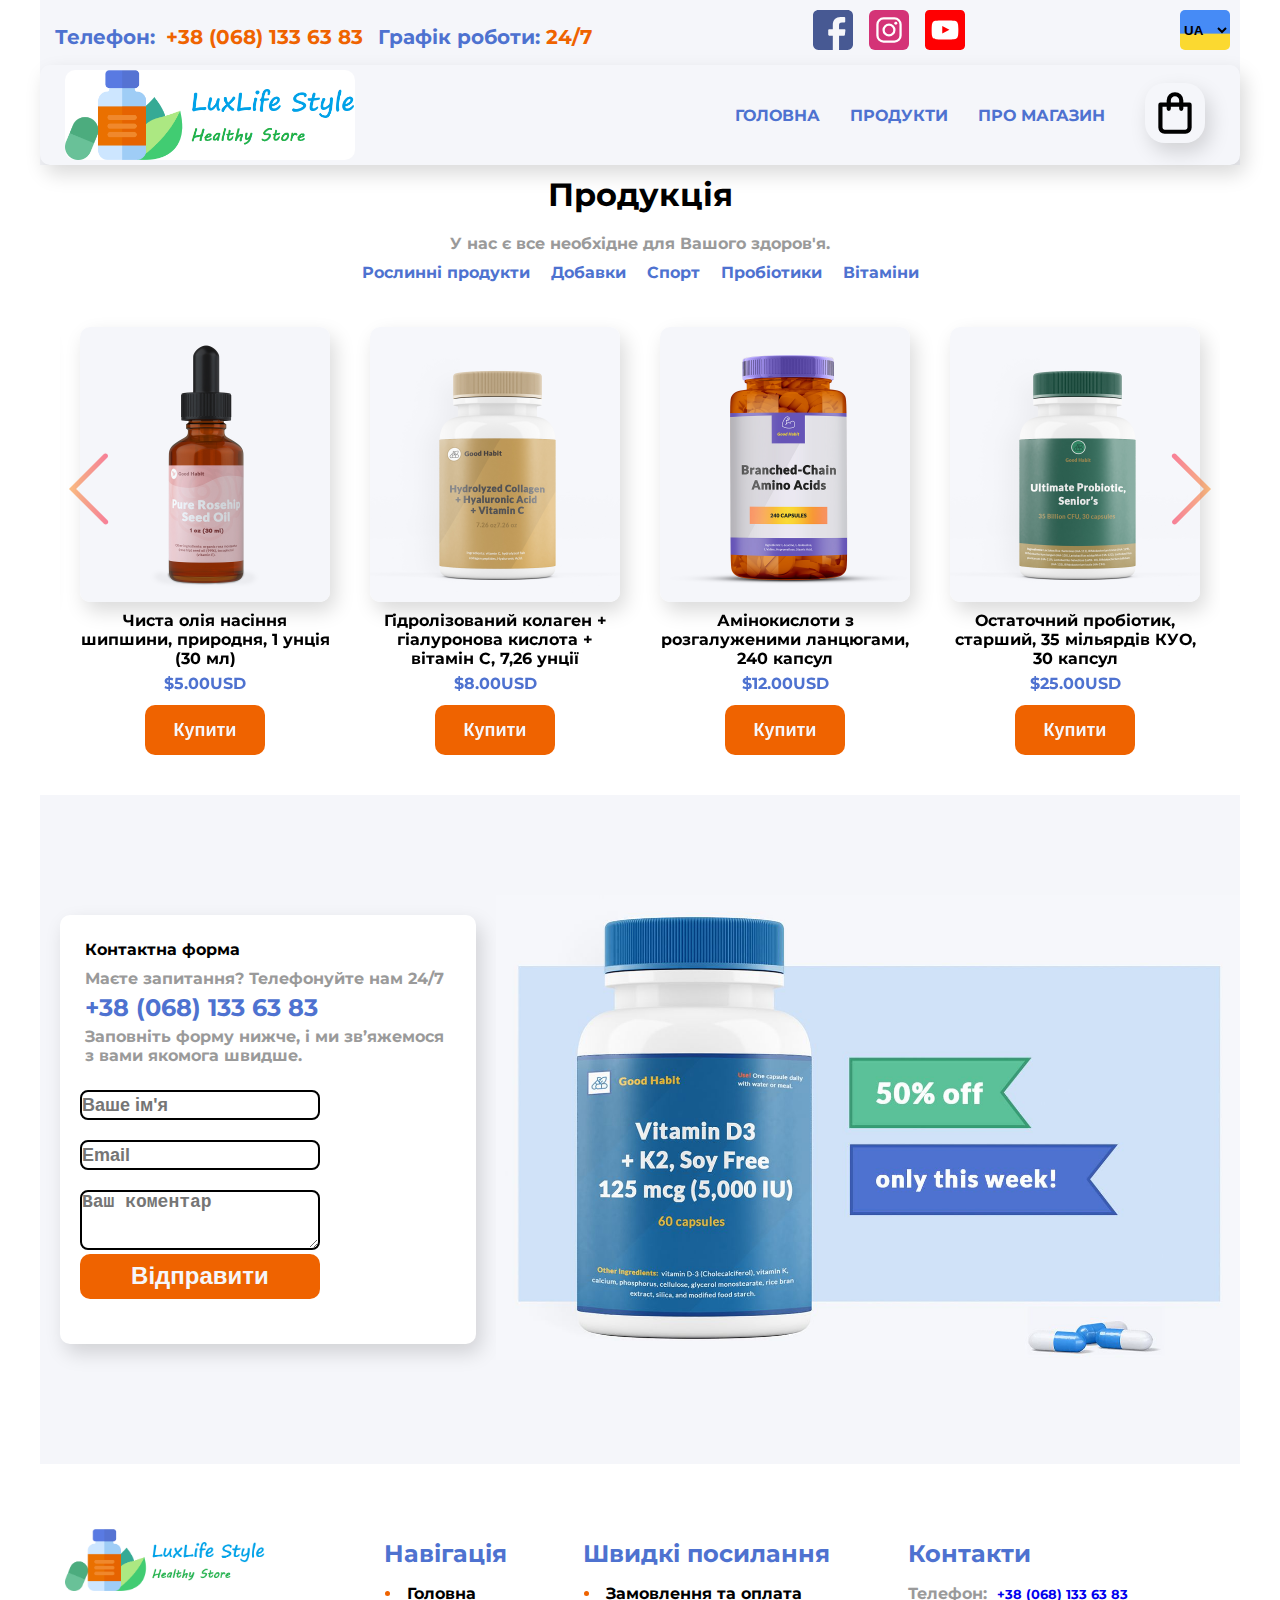
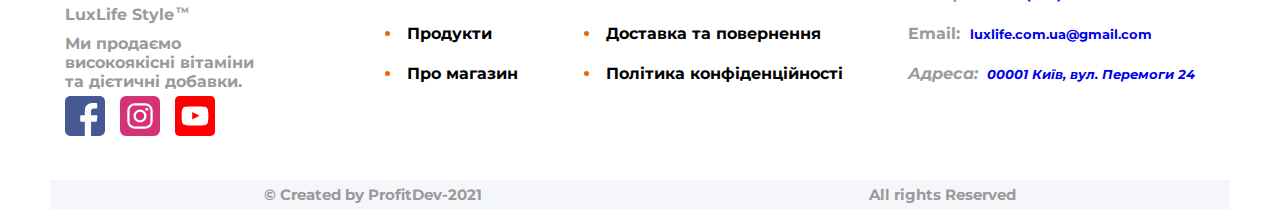
<file: products.html>
<!DOCTYPE html>
<html lang="en">
<head>
	<meta charset="UTF-8">
	<meta http-equiv="X-UA-Compatible" content="IE=edge">
	<meta name="viewport" content="width=device-width, initial-scale=1.0">
	<title>My coursel project adaptive burger + carousel</title>
    <link rel="stylesheet" href="css/css-base-data/top-contact.css">
    <link rel="stylesheet" href="css/css-base-data/burger.css">
    <link rel="stylesheet" href="css/css-base-data/form-content.css">
    <link rel="stylesheet" href="css/css-base-data/footer.css">
	<link rel="stylesheet" href="css/products/prod-main.css">
	<link rel="stylesheet" href="css/index/carousel.css">
</head>
<body>
	<!-- header-top -->
	<header>
		<div class="header-top-content">
			<div class="contacts">
				<div class="contact-title">Телефон:
					<a href="tel:+380681336383">+38 (068) 133 63 83</a>
				</div>
				<div class="working-hours">Графік роботи: <span>24/7</span></div>
			</div>
			<div class="social-icons">
				<a href="http://www.facebook.com" target="_blank"><img src="img/header-img/sn-icons/facebook-a.svg" alt="іконка фейсбук"></a>
				<a href="http://www.instagram.com" target="_blank"><img src="img/header-img/sn-icons/insta.svg" alt="іконка інстаграм"></a>
				<a href="http://www.youtube.com" target="_blank"><img src="img/header-img/sn-icons/yout.svg" alt="іконка ютуб"></a>
			</div>
			<div class="languages">
				<div class="lng-list">
					<select>
						<option value="1">UA</option>
						<option value="2">RU</option>
						<option value="3">EN</option>
					</select>
				</div>
			</div>
		</div>
		<div class="header">
			<div class="header-body">
				<a href="index.html" class="header-logo">
					<img src="img/header-img/logo-icons/logo.png" alt="logo">
				</a>
				<div class="header-burger">
					<span></span>
				</div>
				<nav class="header-menu">
					<ul class="header-list">
						<li>
							<a class="header-link" href="index.html">Головна</a>
						</li>
						<li>
							<a class="header-link" href="products.html">Продукти</a>
						</li>
						<li>
							<a class="header-link" href="about-us.html">Про магазин</a>
						</li>
						<li>
							<a href="shopping-cart.html"><img class="sh-cart" src="img/header-img/shopping-cart-ic/sh-cart.svg" alt="іконка корзини покупок"></a>
						</li>
						<li>
							<a class="header-link" href="shopping-cart.html">Кошик</a>
						</li>
					</ul>
					<div class="header-top-content-burger">
						<div class="contacts">
							<div class="contact-title">Телефон:
								<a href="tel:+380681336383">+38 (068) 133 63 83</a>
							</div>
							<div class="working-hours">Графік роботи: <span>24/7</span></div>
						</div>
						<div class="social-icons">
							<a href="http://www.facebook.com" target="_blank"><img src="img/header-img/sn-icons/facebook-a.svg" alt="іконка фейсбук"></a>
							<a href="http://www.instagram.com" target="_blank"><img src="img/header-img/sn-icons/insta.svg" alt="іконка інстаграм"></a>
							<a href="http://www.youtube.com" target="_blank"><img src="img/header-img/sn-icons/yout.svg" alt="іконка ютуб"></a>
						</div>
						<div class="languages">
							<div class="lng-list">
								<select>
									<option value="1">UA</option>
									<option value="2">RU</option>
									<option value="3">EN</option>
								</select>
							</div>
						</div>
					</div>
				</nav>
			</div>
		</div>
    </header>
    <main>
        <!-- products list -->
        <section class="prod-list-container">
			<div class="prod-list-inner">
				<header>
					<h1 class="prod-title">Продукція</h1>
                    <p>У нас є все необхідне для Вашого здоров'я.</p>
                    <nav>
						<a href="#">Рослинні продукти</a>
                        <a href="#">Добавки</a>
                        <a href="#">Спорт</a>
                        <a href="#">Пробіотики</a>
                        <a href="#">Вітаміни</a>
                    </nav>
                    <hr>
                </header>
				<!-- slider b -->
				<div class="wrapper">
					<div class="slider">
						<div class="slider-item">
							<article>
								<img src="img/main-img/products/herbal-products/a.jpg" alt="Чиста олія насіння шипшини, 1 унція (30 мл)">
								<h4 class="product-title">Чиста олія насіння шипшини, природня, 1 унція (30 мл)</h4>
								<span class="prod-price">$5.00USD</span>
								<br>
								<button>Купити</button>
							</article>
						</div>
						<div class="slider-item">
							<article>
								<img src="img/main-img/products/supplements/a.jpg" alt="Гідролізований колаген + гіалуронова кислота + вітамін С, 7,26 унції">
								<h4 class="product-title">Гідролізований колаген + гіалуронова кислота + вітамін С, 7,26 унції</h4>
								<span class="prod-price">$8.00USD</span>
								<br>
								<button>Купити</button>
							</article>
						</div>
						<div class="slider-item">
							<article>
								<img src="img/main-img/products/sports/a.jpg" alt="Амінокислоти з розгалуженими ланцюгами, 240 капсул">
								<h4 class="product-title">Амінокислоти з розгалуженими ланцюгами, 240 капсул</h4>
								<span class="prod-price">$12.00USD</span>
								<br>
								<button>Купити</button>
							</article>
						</div>
						<div class="slider-item">
							<article>
								<img src="img/main-img/products/probiotics/a.jpg" alt="Остаточний пробіотик, старший, 35 мільярдів КУО, 30 капсул">
								<h4 class="product-title">Остаточний пробіотик, старший, 35 мільярдів КУО, 30 капсул</h4>
								<span class="prod-price">$25.00USD</span>
								<br>
								<button>Купити</button>
							</article>
						</div>
						<div class="slider-item">
							<article>
								<img src="img/main-img/products/herbal-products/a.jpg" alt="Чиста олія насіння шипшини, 1 унція (30 мл)">
								<h4 class="product-title">Чиста олія насіння шипшини, природня, 1 унція (30 мл)</h4>
								<span class="prod-price">$5.00USD</span>
								<br>
								<button>Купити</button>
							</article>
						</div>
						<div class="slider-item">
							<article>
								<img src="img/main-img/products/supplements/a.jpg" alt="Гідролізований колаген + гіалуронова кислота + вітамін С, 7,26 унції">
								<h4 class="product-title">Гідролізований колаген + гіалуронова кислота + вітамін С, 7,26 унції</h4>
								<span class="prod-price">$8.00USD</span>
								<br>
								<button>Купити</button>
							</article>
						</div>
						<div class="slider-item">
							<article>
								<img src="img/main-img/products/sports/a.jpg" alt="Амінокислоти з розгалуженими ланцюгами, 240 капсул">
								<h4 class="product-title">Амінокислоти з розгалуженими ланцюгами, 240 капсул</h4>
								<span class="prod-price">$12.00USD</span>
								<br>
								<button>Купити</button>
							</article>
						</div>
						<div class="slider-item">
							<article>
								<img src="img/main-img/products/probiotics/a.jpg" alt="Остаточний пробіотик, старший, 35 мільярдів КУО, 30 капсул">
								<h4 class="product-title">Остаточний пробіотик, старший, 35 мільярдів КУО, 30 капсул</h4>
								<span class="prod-price">$25.00USD</span>
								<br>
								<button>Купити</button>
							</article>
						</div>
						<div class="slider-item">
							<article>
								<img src="img/main-img/products/herbal-products/a.jpg" alt="Чиста олія насіння шипшини, 1 унція (30 мл)">
								<h4 class="product-title">Чиста олія насіння шипшини, природня, 1 унція (30 мл)</h4>
								<span class="prod-price">$5.00USD</span>
								<br>
								<button>Купити</button>
							</article>
						</div>
					</div>
				</div>
			</div>
        </section>
        <!-- contact form -->
        <section class="low-form-content">
			<div class="form">
				<div class="form-text">
					<h4>Контактна форма</h4>
                    <p>Маєте запитання? Телефонуйте нам 24/7</p>
                    <span>
						<a href="tel:+380681336383">+38 (068) 133 63 83</a>
                    </span>
                    <p>Заповніть форму нижче, і ми зв’яжемося з вами якомога швидше.</p>
                </div>
                <form>
					<label>
						<input type="text" name="name" placeholder="Ваше ім'я" required>
                    </label>
                    <label class="email">
						<input type="email" name="email" placeholder="Email" required>
                    </label>
                    <label>
						<textarea name="message" placeholder="Ваш коментар" maxlength="100" required></textarea>
                    </label>
                    <br>
                    <button type="submit">Відправити</button>
                </form>
            </div>
            <div>
				<img src="img/footer-img/banner-footer.jpg" alt="нижній баннер">
            </div>
        </section>
    </main>
    <!-- footer -->
    <footer>
		<section class="ftr-wr">
			<div class="ftr-logo-container">
				<img class="ftr-logo" src="img/header-img/logo-icons/logo.png" alt="логотип">
                <h4>LuxLife Style<span> TM</span></h4>
                <p>Ми продаємо високоякісні вітаміни та дієтичні добавки.</p>
                <div class="ftr-icons">
					<a href="http://www.facebook.com" target="_blank"><img src="img/header-img/sn-icons/facebook-a.svg" alt="іконка фейсбук"></a>
                    <a href="http://www.instagram.com" target="_blank"><img src="img/header-img/sn-icons/insta.svg" alt="іконка інстаграм"></a>
                    <a href="http://www.youtube.com" target="_blank"><img src="img/header-img/sn-icons/yout.svg" alt="іконка ютуб"></a>
                </div>
            </div>
            <nav class="nav-wr">
				<div class="manu-nav">
					<h2>Навігація</h2>
                    <ul>
						<li><a href="index.html">Головна</a></li>
                        <li><a href="products.html">Продукти</a></li>
                        <li><a href="about-us.html">Про магазин</a></li>
                    </ul>
                </div>
                <div class="ftr-qlinks">
					<h2>Швидкі посилання</h2>
                    <ul>
						<li><a href="order_payment.html">Замовлення та оплата</a></li>
                        <li><a href="delivery_return.html">Доставка та повернення</a></li>
                        <li><a href="privacy-policy.html">Політика конфіденційності</a></li>
                    </ul>
                </div>
                <div class="ftr-contacts">
					<h2>Контакти</h2>
                    <span class="f-contact-title">Телефон:
						<a href="tel:+380681336383">+38 (068) 133 63 83</a>
                    </span>
                    <br>
                    <span class="f-contact-title">Email:
						<a href="mailto:luxlife.com.ua@gmail.com/">luxlife.com.ua@gmail.com</a>
                    </span>
                    <br>
                    <address class="f-contact-title"><span>Адреса:</span>
                        <a href="https://goo.gl/maps/BroxCbzS1beCX99C8" target="_blank">00001 Київ, вул. Перемоги 24</a>
                    </address>
                </div>
            </nav>
        </section>
        <div class="created-by">
			<p>© Created by ProfitDev-2021</p>
            <p>All rights Reserved</p>
        </div>
    </footer>

	<!-- jQuery -->
	<script src="https://code.jquery.com/jquery-3.5.1.min.js"></script>
	<script src="https://code.jquery.com/jquery-3.5.1.slim.min.js"></script>
	
	<!-- JS -->
	<script src="js/slick.min.js"></script>
	<script src="js/carousel.js"></script>
	<script src="js/index.js"></script>
</body>

</html>
</file>
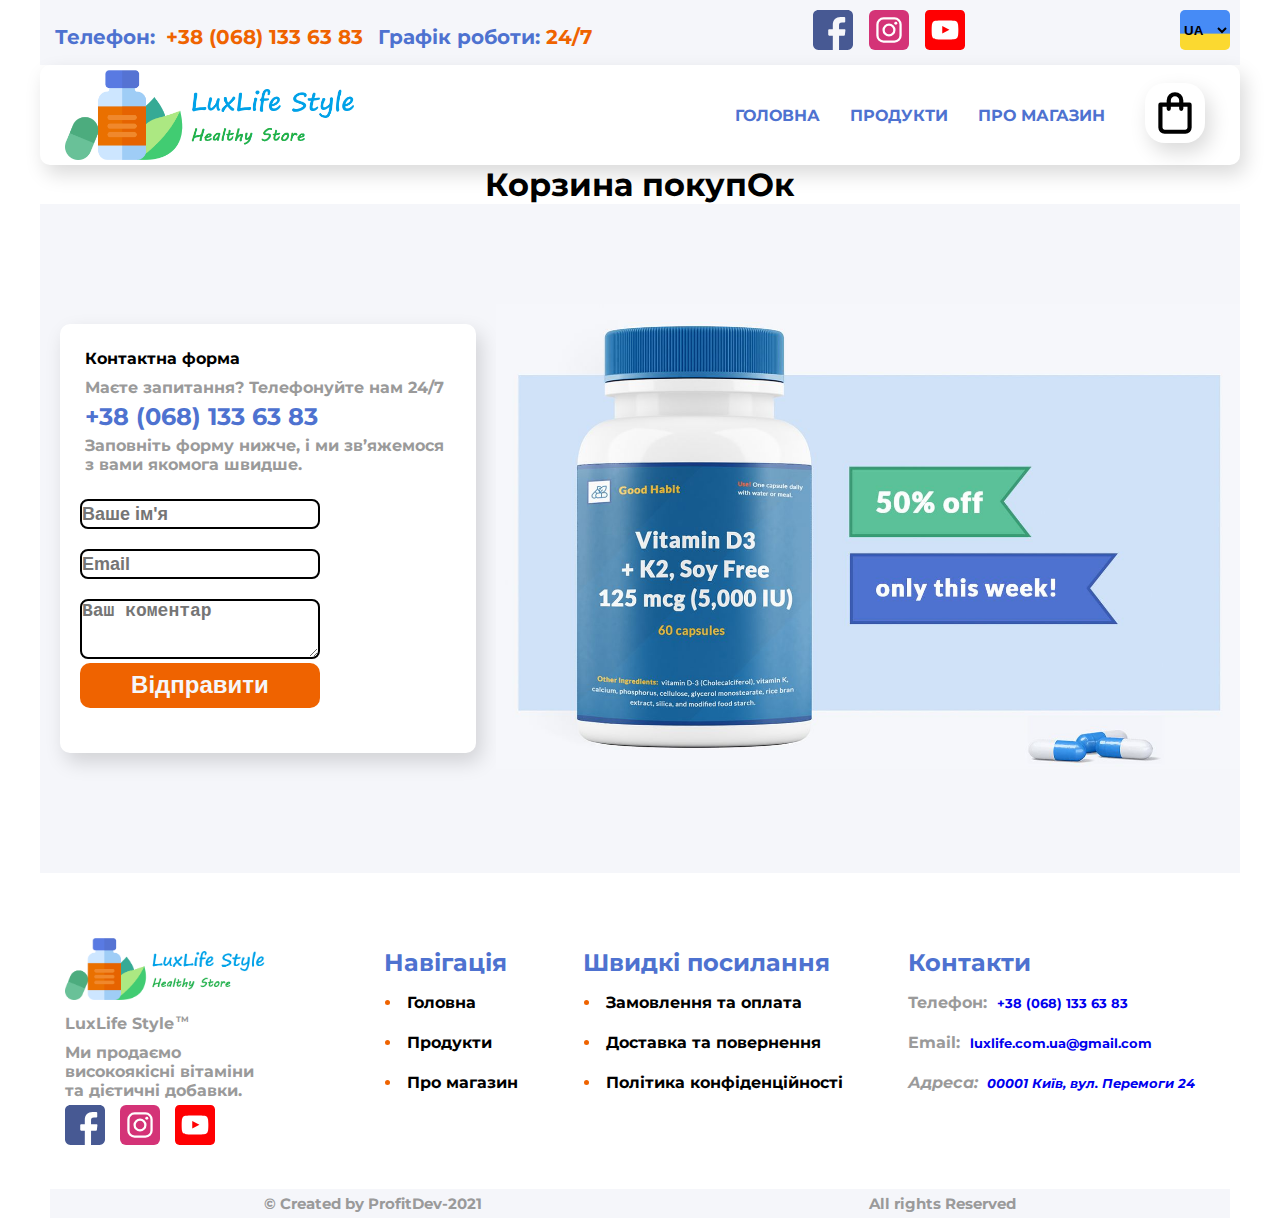
<file: shopping-cart.html>
<!DOCTYPE html>
<html lang="uk">
<head>
    <meta charset="UTF-8">
    <meta name="viewport" content="width=device-width, initial-scale=1.0">
    <title>Shopping cart</title>
    <link rel="stylesheet" href="css/css-base-data/top-contact.css">
    <link rel="stylesheet" href="css/css-base-data/burger.css">
    <link rel="stylesheet" href="css/css-base-data/form-content.css">
    <link rel="stylesheet" href="css/css-base-data/footer.css">
    <link rel="stylesheet" href="css/shopping-cart/shopping-cart-main.css">
</head>
<body>
    <!-- header-top -->
    <header>
        <div class="header-top-content">
            <div class="contacts">
                <div class="contact-title">Телефон:
                    <a href="tel:+380681336383">+38 (068) 133 63 83</a>
                </div>
                <div class="working-hours">Графік роботи: <span>24/7</span></div>
            </div>
            <div class="social-icons">
                <a href="http://www.facebook.com" target="_blank"><img src="img/header-img/sn-icons/facebook-a.svg" alt="іконка фейсбук"></a>
                <a href="http://www.instagram.com" target="_blank"><img src="img/header-img/sn-icons/insta.svg" alt="іконка інстаграм"></a>
                <a href="http://www.youtube.com" target="_blank"><img src="img/header-img/sn-icons/yout.svg" alt="іконка ютуб"></a>
            </div>
            <div class="languages">
                <div class="lng-list">
                    <select>
                        <option value="1">UA</option>
                        <option value="2">RU</option>
                        <option value="3">EN</option>
                    </select>
                </div>
            </div>
        </div>
        <div class="header-body">
            <a href="index.html" class="header-logo">
                <img src="img/header-img/logo-icons/logo.png" alt="logo">
            </a>
            <div class="header-burger">
                <span></span>
            </div>
            <nav class="header-menu">
                <ul class="header-list">
                    <li>
                        <a class="header-link" href="index.html">Головна</a>
                    </li>
                    <li>
                        <a class="header-link" href="products.html">Продукти</a>
                    </li>
                    <li>
                    <a class="header-link" href="about-us.html">Про магазин</a>
                    </li>
                    <li>
                        <a href="shopping-cart.html"><img class="sh-cart" src="img/header-img/shopping-cart-ic/sh-cart.svg" alt="іконка корзини покупок"></a>
                    </li>
                    <li>
                        <a class="header-link" href="shopping-cart.html">Кошик</a>
                    </li>
                </ul>
                <div class="header-top-content-burger">
                    <div class="contacts">
                        <div class="contact-title">Телефон:
                            <a href="tel:+380681336383">+38 (068) 133 63 83</a>
                        </div>
                        <div class="working-hours">Графік роботи: <span>24/7</span></div>
                    </div>
                    <div class="social-icons">
                        <a href="http://www.facebook.com" target="_blank"><img src="img/header-img/sn-icons/facebook-a.svg" alt="іконка фейсбук"></a>
                        <a href="http://www.instagram.com" target="_blank"><img src="img/header-img/sn-icons/insta.svg" alt="іконка інстаграм"></a>
                        <a href="http://www.youtube.com" target="_blank"><img src="img/header-img/sn-icons/yout.svg" alt="іконка ютуб"></a>
                    </div>
                    <div class="languages">
                        <div class="lng-list">
                            <select>
                                <option value="1">UA</option>
                                <option value="2">RU</option>
                                <option value="3">EN</option>
                            </select>
                        </div>
                    </div>
                </div>
            </nav>
        </div>
    </header>
    <!-- main -->
    <main>
        <section>
          <h1>Корзина покупОк</h1>
          
        </section>
        <!-- contact form -->
        <section class="low-form-content">
            <div class="form">
                <div class="form-text">
                    <h4>Контактна форма</h4>
                    <p>Маєте запитання? Телефонуйте нам 24/7</p>
                    <span>
                        <a href="tel:+380681336383">+38 (068) 133 63 83</a>
                    </span>
                    <p>Заповніть форму нижче, і ми зв’яжемося з вами якомога швидше.</p>
                </div>
                <form>
                    <label>
                        <input type="text" name="name" placeholder="Ваше ім'я" required>
                    </label>
                    <label class="email">
                        <input type="email" name="email" placeholder="Email" required>
                    </label>
                    <label>
                        <textarea name="message" placeholder="Ваш коментар" maxlength="100" required></textarea>
                    </label>
                    <br>
                    <button type="submit">Відправити</button>
                </form>
            </div>
            <div>
                <img src="img/footer-img/banner-footer.jpg" alt="нижній баннер">
            </div>
        </section>
    </main>
    <!-- footer -->
    <footer>
        <section class="ftr-wr">
            <div class="ftr-logo-container">
                <img class="ftr-logo" src="img/header-img/logo-icons/logo.png" alt="логотип">
                <h4>LuxLife Style<span> TM</span></h4>
                <p>Ми продаємо високоякісні вітаміни та дієтичні добавки.</p>
                <div class="ftr-icons">
                    <a href="http://www.facebook.com" target="_blank"><img src="img/header-img/sn-icons/facebook-a.svg" alt="іконка фейсбук"></a>
                    <a href="http://www.instagram.com" target="_blank"><img src="img/header-img/sn-icons/insta.svg" alt="іконка інстаграм"></a>
                    <a href="http://www.youtube.com" target="_blank"><img src="img/header-img/sn-icons/yout.svg" alt="іконка ютуб"></a>
                </div>
            </div>
            <nav class="nav-wr">
                <div class="manu-nav">
                    <h2>Навігація</h2>
                    <ul>
                        <li><a href="index.html">Головна</a></li>
                        <li><a href="products.html">Продукти</a></li>
                        <li><a href="about-us.html">Про магазин</a></li>
                    </ul>
                </div>
                <div class="ftr-qlinks">
                    <h2>Швидкі посилання</h2>
                    <ul>
                        <li><a href="order_payment.html">Замовлення та оплата</a></li>
                        <li><a href="delivery_return.html">Доставка та повернення</a></li>
                        <li><a href="privacy-policy.html">Політика конфіденційності</a></li>
                    </ul>
                </div>
                <div class="ftr-contacts">
                    <h2>Контакти</h2>
                    <span class="f-contact-title">Телефон:
                        <a href="tel:+380681336383">+38 (068) 133 63 83</a>
                    </span>
                    <br>
                    <span class="f-contact-title">Email:
                        <a href="mailto:luxlife.com.ua@gmail.com/">luxlife.com.ua@gmail.com</a>
                    </span>
                    <br>
                    <address class="f-contact-title"><span>Адреса:</span>
                        <a href="https://goo.gl/maps/BroxCbzS1beCX99C8" target="_blank">00001 Київ, вул. Перемоги 24</a>
                    </address>
                </div>
            </nav>
        </section>
        <div class="created-by">
            <p>© Created by ProfitDev-2021</p>
            <p>All rights Reserved</p>
        </div>
    </footer>
    <script src="https://code.jquery.com/jquery-3.5.1.slim.min.js"></script>
    <script src="js/index.js"></script>
</body>
</html>
</file>
<file: css/css-base-data/top-contact.css>
@import url('https://fonts.googleapis.com/css2?family=Montserrat:wght@400;700&display=swap');

:root {
    --blue-color: #4e72d0;
    --orange-color: #ef6300;
    --background-color: rgb(245, 246, 250);
    --light-font: #9a9a9a;
    font-family: 'Montserrat', sans-serif;
    scroll-behavior: smooth;
}

body {
    max-width: 1200px;
    margin: auto;
}

    /*.header-menu */

.header-top-content {
    display: flex;
    font-size: 20px;
    font-weight: 700;
    justify-content: space-between;
    background-color: var(--background-color);
    padding: 10px;
}
.header-top-content-burger {
    display: none;
}

.contacts {
    display: flex;
    padding-top: 10px;
}

.contact-title,
.working-hours {
    color:var(--blue-color);
    padding: 5px;
}

.contact-title a {
    text-decoration: none;
    color:var(--orange-color);
}
.contact-title a:hover {
    text-decoration: underline;
    color:var(--blue-color);
}

.working-hours span {
    color: var(--orange-color);
}


.social-icons img {
    width: 40px;
}


.lng-list select {
    width: 50px;
    height: 40px;
    font-weight: 700;
    background-size: cover;
    background-image: url('../../img/header-img/lang-ic/ua-ic.png');
    border-radius: 5px;
}

@media(max-width: 900px) {
    .contacts {
        display: block;
    }
    .social-icons,
    .languages {
        padding-top: 20px;
    }
}

@media(max-width: 720px) {
    .header-top-content {
        display: none;
    }
}
</file>
<file: css/css-base-data/burger.css>
@import url('https://fonts.googleapis.com/css2?family=Montserrat:wght@400;700&display=swap');

:root {
    --blue-color: #4e72d0;
    --orange-color: #ef6300;
    --background-color: rgb(245, 246, 250);
    --light-font: #9a9a9a;
    font-family: 'Montserrat', sans-serif;
    scroll-behavior: smooth;
}

*,*::before,*::after {
    padding: 0;
    margin: 0;
    border: 0;
    box-sizing: border-box;
}

html,body {
    height: 100%;
}
body {
    max-width: 1200px;
    margin: auto;

}

.container {
    margin: 0 auto;
    padding: 0 10px;
}

.header {
    position: relative;
    width: 100%;
    height: 100px;
    top: 0;
    left: 0;
    z-index: 50;
}

.header:before {
    content: '';
    position: absolute;
    top: 0;
    left: 0;
    width: 100%;
    height: 100%;
    background-color: var(--background-color);
    z-index: 2;
}

.header-body {
    position: relative;
    display: flex;
    justify-content: space-between;
    height: 100px;
    align-items: center;
    padding: 0 20px;
    box-shadow: 5px 9px 20px rgba(0, 0, 0, 0.15);
    border-radius: 10px;
    z-index: 4;
}

.header-logo {
    flex: 0 0 300px;
    position: relative;
    z-index: 3;
}

.header-logo img {
    border-radius: 10px;
    max-width: 100%;
    display: block;
}
.header-list {
    display: flex;
    align-items: center;
    position: relative;
    z-index: 2;
}

.header-list li {
    font-weight: bold;
    list-style: none;
    margin: 0px 0px 0px 20px;
}

.header-link:hover {
    color: #fff;
    border-radius: 5px;
    cursor: pointer;
    background-color: var(--orange-color);
    padding: 5px;
}

.header-link {
    color: var(--blue-color);
    font-size: 16px;
    text-transform: uppercase;
    text-decoration: none;
}
.sh-cart {
    border-radius: 20px;
    box-shadow: 5px 9px 20px rgba(0, 0, 0, 0.15);
    width: 60px;
    padding: 5px;
    margin: 5px 10px;
    
}

.header-list li:last-child {
    display: none;
}

    /* responsive */

@media(max-width: 850px) {
    .header-link {
        font-size: 14px;
    }
    .header-list {
        display: grid;
        grid-template-columns: 1fr 1fr;
        /* line-height: 35px; */
    }
}

@media (max-width: 720px) {
    body.lock {
        overflow: hidden;
    }
    .header-body {
        height: 100px;
        position: fixed;
        background-color: rgb(140, 198, 245);
        top: 0;
    }
    .header-logo {
        flex: 0 0 250px;
    }
    .header-burger {
        display: block;
        position: relative;
        width: 40px;
        height: 20px;
        z-index: 3;
    }
    .header-burger span {
        position: absolute;
        background-color: var(--blue-color);
        left: 0;
        width: 100%;
        height: 2px;
        top: 9px;
        transition: all 0.3s ease 0s;
    }
    .header-burger::before,
    .header-burger::after {
        content: '';
        background-color: var(--blue-color);
        position: absolute;
        width: 100%;
        height: 2px;
        left: 0;
        transition: all 0.3s ease 0s;
    }
    .header-burger::before {
        top: 0;
    }
    .header-burger::after {
        bottom: 0;
    }
    .header-burger.active span {
        transform: scale(0);
    }
    .header-burger.active::before {
        transform: rotate(45deg);
        top: 9px;
    }
    .header-burger.active::after {
        transform: rotate(-45deg);
        top: 9px;
    }
    .header-menu {
        position: fixed;
        top: -100%;
        left: 0;
        width: 100%;
        height: 100%;
        overflow: auto;
        background-color: rgb(140, 198, 245);
        padding: 70px 10px 20px 10px;
        transition: all 0.5s ease 0s;
    }
    .header-menu.active {
        top: 0;
    }
    .header-list {
        display: block;
        justify-content: center;
        text-align: center;
        padding: 10px;
    }
    .header-list li {
        display: block;
        margin: 20px;
    }
    .header-link {
        font-size: 24px;
        color: var(--orange-color);
    }
    .header-top-content-burger {
        display: block;
        text-align: center;
        font-size: 24px;
    }
}

@media (max-width: 720px) {
    .content {
        padding: 70px 0 0 0;
    }
}
@media (max-width: 520px) {
    .header-logo {
        flex: 0 0 200px;
    }
    .header-top-content-burger {
        font-size: 16px;
        font-weight: bold;
    }
    .header-link {
        font-size: 20px;
    }
}
</file>
<file: css/css-base-data/form-content.css>
@import url('https://fonts.googleapis.com/css2?family=Montserrat:wght@400;700&display=swap');

:root {
    --blue-color: #4e72d0;
    --orange-color: #ef6300;
    --background-color: rgb(245, 246, 250);
    --light-font: #9a9a9a;
    font-family: 'Montserrat', sans-serif;
    scroll-behavior: smooth;
}

body {
    max-width: 1200px;
    margin: auto;
} 

/* contact form */

.low-form-content {
    background-color: var(--background-color);
    padding: 100px 0;
}

.form {
    justify-content: center;
    align-items: center;
    border-radius: 10px;
    box-shadow: 5px 9px 20px rgba(0, 0, 0, 0.15);
    background-color: #fff;
    padding: 20px;
    margin: 20px;
}


.form-text {
    text-align: left;
}

.form-text p{
    color: var(--light-font);
    font-size: 16px;
    font-weight: bold;
}

.form h4, p, a {
    padding: 5px;
}
.form a {
    color: var(--blue-color);
    font-size: 24px;
    font-weight: bold;
    text-decoration: none;
    margin: 20px 0px;
}
.form a:hover {
    color: var(--orange-color);
    cursor: pointer;
}

label input {
    font-size: 18px;
    font-weight: 700;
    width: 240px;
    height: 30px;
    border: 2px solid;
    border-radius: 8px;
    margin-top: 20px;
}

label textarea {
    font-size: 18px;
    font-weight: 700;
    width: 240px;
    height: 60px;
    border-radius: 8px;
    border: 2px solid;
    margin-top: 20px;
}

.low-form-content form button {
    width: 240px;
    height: auto;
    font-size: 24px;
    font-weight: 700;
    color: #f5f6fa;
    text-align: center;
    background-color: var(--orange-color);
    padding: 0.35em 1.2em;
    margin: 0 0.3 0.3 0;
    transition: 0.7ms;
    border-radius: 10px;
}
.low-form-content form button:hover {
    color: rgb(162, 248, 33);
    background-color: var(--blue-color);
    cursor: pointer;
}

.low-form-content {
    display: flex;
}
.low-form-content img {
    width: 100%;
    height: auto;
}

@media (max-width: 768px) {
    .form form,
    .low-form-content {
        display: grid;
        justify-content: center;
    }

}
@media (max-width: 520px) {
    .form a {
        font-size: 16px;
    }
    .low-form-content img {
        display: none;
    }
    .low-form-content {
        padding: 20px 0;
    }

}
</file>
<file: css/css-base-data/footer.css>
@import url('https://fonts.googleapis.com/css2?family=Montserrat:wght@400;700&display=swap');

:root {
    --blue-color: #4e72d0;
    --orange-color: #ef6300;
    --background-color: rgb(245, 246, 250);
    --light-font: #9a9a9a;
    font-family: 'Montserrat', sans-serif;
    scroll-behavior: smooth;
}

body {
    max-width: 1200px;
    margin: auto;
}

    /* foter container */

.ftr-wr {
    display: flex;
    margin: 40px 0;
    justify-content: space-between;
    width: 100%;
    height: auto;
}

.ftr-logo{
    width: 100%;
    height: auto;
    padding: 5px;
}

.ftr-logo-container{
    color: var(--light-font);
    font-weight: bold;
    padding: 0px 20px;
    margin-top: 20px;
    width: 250px;
    height: auto;
}

.ftr-logo-container h4 {
    padding: 5px;
}
.ftr-logo-container span{
    color: var(--light-font);
    vertical-align: top;
    font-size: 8px;
}

.ftr-icons img {
    width: 40px;
}

h2 {
    color: var(--blue-color);
}
.nav-wr {
    text-align: left;
    display: flex;
    margin: 10px;
}
.nav-wr div {
    padding: 20px 30px;
    text-decoration: none;
}
.nav-wr ul {
    padding-left: 18px;
}
.nav-wr a {
    text-decoration: none;
}

.manu-nav,
.ftr-qlinks,
.ftr-contacts{
    line-height: 40px;
}

.manu-nav ul,
.ftr-qlinks ul {
    color: var(--orange-color);
}

.manu-nav a,
.ftr-qlinks a {
    color: #000;
    font-weight: 700;
}
.manu-nav a:hover,
.ftr-qlinks a:hover{
    color: var(--orange-color);
    cursor: pointer;
    font-weight: 700;
}

.ftr-contacts span {
    color: var(--light-font);
    font-weight: 700;
}

.ftr-contacts a {
    font-size: small;
    font-weight: 700;
}
.ftr-contacts a:hover {
    color: var(--orange-color);
    cursor: pointer;
    font-weight: 700;
}

.created-by {
    display: flex;
    justify-content: space-around;
    font-size: 15px;
    font-weight: bold;
    color: var(--light-font);
    background-color: var(--background-color);
    margin: 0 10px;
    padding: 0 20px;
}

@media (max-width: 1050px) {
    .nav-wr .manu-nav,
    .nav-wr .ftr-qlinks,
    .nav-wr .ftr-contacts{
     padding: 15px;
    }
    .ftr-wr {
        flex-wrap: wrap;
        flex-direction: column-reverse;
    }
    .nav-wr,
    .ftr-logo-container {
        justify-content: center;
        margin: auto;
    }
}
@media (max-width: 920px) {
    .ftr-wr {
        font-size: inherit;
        flex-direction: column-reverse;
        width: 100%;
        height: auto;
    }

    nav ul,
    .nav-wr h2,
    .ftr-contacts{
        line-height: 35px;
    }
    .nav-wr h2{
        line-height: 35px;
        text-align: center;
    }
}

@media (max-width: 768px) {
    .nav-wr,
    .created-by  {
        flex-wrap: wrap;
    }
    .nav-wr,
    .ftr-logo-container{
        justify-content: center;
    }
    .ftr-logo-container{
        max-width: 80%;
        height: auto;
        margin: auto;
    }
    .ftr-contacts {
        text-align: center;
    }
}

@media (max-width: 530px) {
    .created-by {
        display: grid;
        justify-content: center;
        text-align: center;
    }
    .ftr-wr {
        margin: auto;
        padding-top: 10px;
    }
}
</file>
<file: css/index/carousel.css>
*,*::before,*::after {
    padding: 0;
    margin: 0;
    border: 0;
    box-sizing: border-box;
}

body {
    max-width: 1200px;
    height: 100%;
    margin: auto;
}

.wrapper {
    height: 100%;
    padding: 10px;
}

.slider-item {
    text-align: center;
}

.slick-list {
    overflow: hidden;
}
.slick-track {
    display: flex;
    align-items: flex-start;
}

.slider {
    position: relative;
    padding: 0 10px;
    z-index: 1;
}

.slider .slick-arrow {
    position: absolute;
    top: 50%;
    z-index: 10;
    font-size: 0;
    width: 80px;
    height: 80px;
    margin: -90px 0 0 0;
    opacity: 0.5;
    outline: none;
}

.slider .slick-arrow.slick-prev {
    left: 0;
    transform: rotate(180deg);
    background: url('../../img/main-img/icons/ar-right-orange.svg') 0 0 / 100% no-repeat;
}
.slider .slick-arrow.slick-next {
    right: 0;
    background: url('../../img/main-img/icons/ar-right-orange.svg') 0 0 / 100% no-repeat;
}
.slider .slick-arrow.slick-next:hover,
.slider .slick-arrow.slick-prev:hover {
    background-color: rgb(235, 156, 156);
    border-radius: 50%;
    /* cursor: pointer; */
}

.slider .slick-dots {
    display: flex;
    align-items: center;
    justify-content: center;
}
.slider .slick-dots li {
    list-style: none;
    margin: 0 10px;
}
.slider .slick-dots button {
    font-size: 0;
    width: 10px;
    height: 10px;
    background-color: rgb(28, 123, 212);
    border-radius: 50%;
}

.slider .slick-dots li.slick-active button {
    background-color: transparent;
    border: 1px solid rgb(216, 85, 44);
}
</file>
<file: css/index/main.css>
@import url('https://fonts.googleapis.com/css2?family=Montserrat:wght@400;700&display=swap');

:root {
    --blue-color: #4e72d0;
    --orange-color: #ef6300;
    --background-color: rgb(245, 246, 250);
    --light-font: #9a9a9a;
    font-family: 'Montserrat', sans-serif;
    scroll-behavior: smooth;
}

body {
    max-width: 1200px;
    margin: auto;
} 

    /* big middle banner */

.banner-main {
    margin: 5px 0;
}

.banner-m-content {
    display: flex;
    flex-direction: row;
}

.banner-m-discription {
    display: block;
    text-align: center;
    height: auto;
    font-size: 16px;
    font-weight: 700;
    background-color: var(--background-color);
    padding: 100px 10px 10px 20px;
}
.banner-m-discription h1{
    font-size: 44px;
    font-weight: 700;
}

.banner-m-discription p {
    color: var(--light-font);
}

.banner-m-content img{
    display: flex;
    width: 100%;
    height: auto;
    flex: 1;
}

.banner-m-discription button,
.slider button {
    width: auto;
    height: auto;
    font-size: 24px;
    font-weight: 700;
    color: #f5f6fa;
    text-align: center;
    background-color: var(--orange-color);
    padding: 0.35em 1.2em;
    margin: 0 0.3 0.3 0;
    transition: 0.7ms;
    border-radius: 10px;
}

.banner-m-discription button:hover,
.slider button:hover {
    color: rgb(162, 248, 33);
    background-color: var(--blue-color);
    cursor: pointer;
}



/* products list container */

.prod-list-container {
    margin: 5px 0;
}

.prod-list-inner nav {
    color: var(--light-font);
    font-size: 16px;
    font-weight: 700;
}


.prod-list-inner header{
    text-align: center;
    font-size: 16px;
}
.prod-list-inner header h1,
.prod-list-inner p{
    padding: 10px;
}

.prod-list-inner p {
    color: var(--light-font);
    font-size: 16px;
    font-weight: 700;
}

.prod-list-inner nav a{
    color:var(--blue-color);
    padding: 8px;
    text-decoration-line: none;
}

.prod-list-inner nav a:hover {
    color: #fff;
    border-radius: 5px;
    cursor: pointer;
    background-color: var(--orange-color);
}

.slider {
    display: flex;
    margin: 5px 0;
    padding: 5px 0;
}

/* product slider */

.slider-item {
    font-weight: 700;
    margin: 10px;
    padding: 0 10px;
}

.slider-item article{
    text-align: center;
    margin: 5px 0;
    padding: 10px 0;
}
.prod-price {
    color:var(--blue-color);
    line-height: 2;
}

.slider-item img{
    width: 100%;
    height: 100%;
    margin: 5px 0;
    border-radius: 10px;
    box-shadow: 5px 9px 20px rgba(0, 0, 0, 0.15);
}

.slider-item button {
    width: 120px;
    height: 50px;
    font-size: 18px;
    margin-top: 5px;
}

/* products list container */

@media (max-width: 900px) {
    .banner-m-discription button,
    .banner-m-discription h1, p {
        font-size: inherit;
    }

    .banner-m-content button {
        width: auto;
        height: auto;
    }
}
@media (max-width: 630px) {
    .banner-m-discription button,
    .banner-m-discription h1, p {
        margin: auto;
    }
    .banner-main,
    .banner-m-discription {
        width: 100%;
        padding: 10px;
    }
    .banner-m-content img{
        display: none;
    }

}
@media (max-width: 500px) {
    .banner-m-discription button,
    .banner-m-discription h1, p {
        font-size: 70%;
    }

}
@media (max-width: 400px) {
    .banner-m-content {
        display: block;
        width: inherit;
        height: auto;
    }
    .banner-m-discription, h1, p {
        width: 100%;
        height: auto;
        padding-left: 5px;
        margin: auto;
    }
    .hdr-img {
        width: 100%;
        height: auto;
    }

}

@media (max-width: 700px){
    .prod-list-inner nav a{
        display: block;
        width: 100%;
        height: auto;
        padding: 5px;
        margin: auto;
    }
}
</file>
<file: css/about-us/about-us-main.css>
@import url('https://fonts.googleapis.com/css2?family=Montserrat:wght@400;700&display=swap');

:root {
    --blue-color: #4e72d0;
    --orange-color: #ef6300;
    --background-color: rgb(245, 246, 250);
    --light-font: #9a9a9a;
    font-family: 'Montserrat', sans-serif;
    scroll-behavior: smooth;
}

/* content form */
section div img {
    width: 100%;
    height: auto;
}
section span img {
    width: 100%;
    height: auto;
    display: block;
    margin: auto;
}

.h-about-us-discription {
    display: flex;
    justify-content: space-between;
    margin: 15px;
}

h3 {
    margin: 15px;
}

.wr-ab-us-low {
    display: flex;
    width: 100%;
    margin: auto;
}

.b-about-us-img {
    width: 50%;
    margin: auto;
    padding: 70px 10px;
}


.b-about-us-discription {
    display: block;
    width: 100%;
    padding: 100px 0 0 70px;
}
@media (max-width: 720px) {
    section div img {
        padding-top: 102px;
    }
    .h-about-us-discription {
        display: grid;
        width: 90%;
        height: auto;
        margin-left: 40px;
    }
    .wr-ab-us-low {
        display: grid;
        grid-template-columns: 1fr;
        width: 100%;
        height: auto;
    }
    h3 {
        text-align: center;
    }
    .b-about-us-img {
        width: 100%;
        height: auto;
    }
    .b-about-us-discription {
        display: block;
        width: 100%;
        height: auto;
        padding: 0 15px;
        margin: auto;
    }
}
</file>
<file: css/delivery_return/delivery-return-main.css>
@import url('https://fonts.googleapis.com/css2?family=Montserrat:wght@400;700&display=swap');

:root {
    --blue-color: #4e72d0;
    --orange-color: #ef6300;
    --background-color: rgb(245, 246, 250);
    --light-font: #9a9a9a;
    font-family: 'Montserrat', sans-serif;
    scroll-behavior: smooth;
}

main{
    padding: 10px;
}

h1, h2{
    padding: 5px;
}
.h-dr-discription  {
    margin: 5px;
}
div ul {
    padding-left: 25px;
}

div p:first-child {
    font-weight: bold;
}

@media (max-width: 520px) {
    .h-dr-discription  {
        margin-top: 15px;
    }
}
</file>
<file: css/order-payment/order-payment-main.css>
@import url('https://fonts.googleapis.com/css2?family=Montserrat:wght@400;700&display=swap');

:root {
    --blue-color: #4e72d0;
    --orange-color: #ef6300;
    --background-color: rgb(245, 246, 250);
    --light-font: #9a9a9a;
    font-family: 'Montserrat', sans-serif;
    scroll-behavior: smooth;
}


main{
    margin: 20px;
}

.h-op-discription p{
    margin: 0;
    padding: 5px 0 5px;
}
</file>
<file: css/privacy-policy/privacy-policy-main.css>
@import url('https://fonts.googleapis.com/css2?family=Montserrat:wght@400;700&display=swap');

:root {
    --blue-color: #4e72d0;
    --orange-color: #ef6300;
    --background-color: rgb(245, 246, 250);
    --light-font: #9a9a9a;
    font-family: 'Montserrat', sans-serif;
    scroll-behavior: smooth;
}

section {
    margin: 20px;
}

.ip-address ul li{
    margin-left: 30px;
    padding-left: 20px;
}

@media (max-width: 520px) {
    section {
    padding-top: 90px;
    }
    h1, h2 {
        font-size: inherit;
    }

}
</file>
<file: css/products/prod-main.css>
@import url('https://fonts.googleapis.com/css2?family=Montserrat:wght@400;700&display=swap');

:root {
    --blue-color: #4e72d0;
    --orange-color: #ef6300;
    --background-color: rgb(245, 246, 250);
    --light-font: #9a9a9a;
    font-family: 'Montserrat', sans-serif;
    scroll-behavior: smooth;
}

body {
    max-width: 1200px;
    margin: auto;
} 

/* Product menu */
.slider button {
    width: auto;
    height: auto;
    font-size: 24px;
    font-weight: 700;
    color: #f5f6fa;
    text-align: center;
    background-color: var(--orange-color);
    padding: 0.35em 1.2em;
    margin: 0 0.3 0.3 0;
    transition: 0.7ms;
    border-radius: 10px;
}

.slider button:hover {
    color: rgb(162, 248, 33);
    background-color: var(--blue-color);
    cursor: pointer;
}



/* products list container */

.prod-list-container {
    margin: 0;
    padding: 0;
}

.prod-list-inner nav {
    color: var(--light-font);
    font-size: 16px;
    font-weight: 700;
}


.prod-list-inner header{
    text-align: center;
    font-size: 16px;
}
.prod-list-inner header h1,
.prod-list-inner p{
    padding: 10px;
}

.prod-list-inner p {
    color: var(--light-font);
    font-size: 16px;
    font-weight: 700;
}

.prod-list-inner nav a{
    color:var(--blue-color);
    padding: 8px;
    text-decoration-line: none;
}

.prod-list-inner nav a:hover {
    color: #fff;
    border-radius: 5px;
    cursor: pointer;
    background-color: var(--orange-color);
}

.slider {
    display: flex;
    margin: 5px 0;
    padding: 5px 0;
}

/* product slider */

.slider-item {
    font-weight: 700;
    margin: 10px;
    padding: 0 10px;
}

.slider-item article{
    text-align: center;
    margin: 5px 0;
    padding: 10px 0;
}
.prod-price {
    color:var(--blue-color);
    line-height: 2;
}

.slider-item img{
    width: 100%;
    height: 100%;
    margin: 5px 0;
    border-radius: 10px;
    box-shadow: 5px 9px 20px rgba(0, 0, 0, 0.15);
}

.slider-item button {
    width: 120px;
    height: 50px;
    font-size: 18px;
    margin-top: 5px;
}

/* products list container */


@media (max-width: 700px){
    .prod-list-inner nav a{
        display: block;
        width: 100%;
        height: auto;
        padding: 5px;
        margin: auto;
    }
}
</file>
<file: css/shopping-cart/shopping-cart-main.css>
@import url('https://fonts.googleapis.com/css2?family=Montserrat:wght@400;700&display=swap');

:root {
    --blue-color: #4e72d0;
    --orange-color: #ef6300;
    --background-color: rgb(245, 246, 250);
    --light-font: #9a9a9a;
    font-family: 'Montserrat', sans-serif;
    scroll-behavior: smooth;
}

body {
    max-width: 1200px;
    margin: auto;
}

section {
    padding: auto;
}

h1 {
    text-align: center;
}

main table {
    position: relative;;
    justify-content: space-around;
    width: 100%;
    height: auto;
    margin: 20px;
}

table th, td {
    text-align: center;
    color: var(--blue-color) ;
    justify-content: space-between;
    flex: 1;
    /* margin: 20px; */
    padding: 20px;
}
td {
    text-align: center;
    color: var(--orange-color) ;
    justify-content: space-between;
    flex: 1;
    /* margin: 20px; */
    padding: 20px;
}

@media (max-width: 720px) {
    table {
        display: grid;

    }
    section {
        padding-top: 100px;
    }
}

/* contact form */
section div img {
    width: 100%;
    height: auto;
}
section span img {
    width: 100%;
    height: auto;
    display: block;
    margin: auto;
}

.h-about-us-discription {
    display: flex;
    justify-content: space-between;
    margin: 15px;
}

h3 {
    margin: 15px;
}

.wr-ab-us-low {
    display: flex;
    width: 100%;
    margin: auto;
}

.b-about-us-img {
    width: 50%;
    margin: auto;
    padding: 70px 10px;
}


.b-about-us-discription {
    display: block;
    width: 100%;
    padding: 100px 0 0 70px;
}
@media (max-width: 720px) {
    .h-about-us-discription {
        display: grid;
        width: 90%;
        height: auto;
        margin-left: 40px;
    }
    .wr-ab-us-low {
        display: grid;
        grid-template-columns: 1fr;
        width: 100%;
        height: auto;
    }
    h3 {
        text-align: center;
    }
    .b-about-us-img {
        width: 100%;
        height: auto;
    }
    .b-about-us-discription {
        display: block;
        width: 100%;
        height: auto;
        padding: 0 15px;
        margin: auto;
    }
}
</file>
